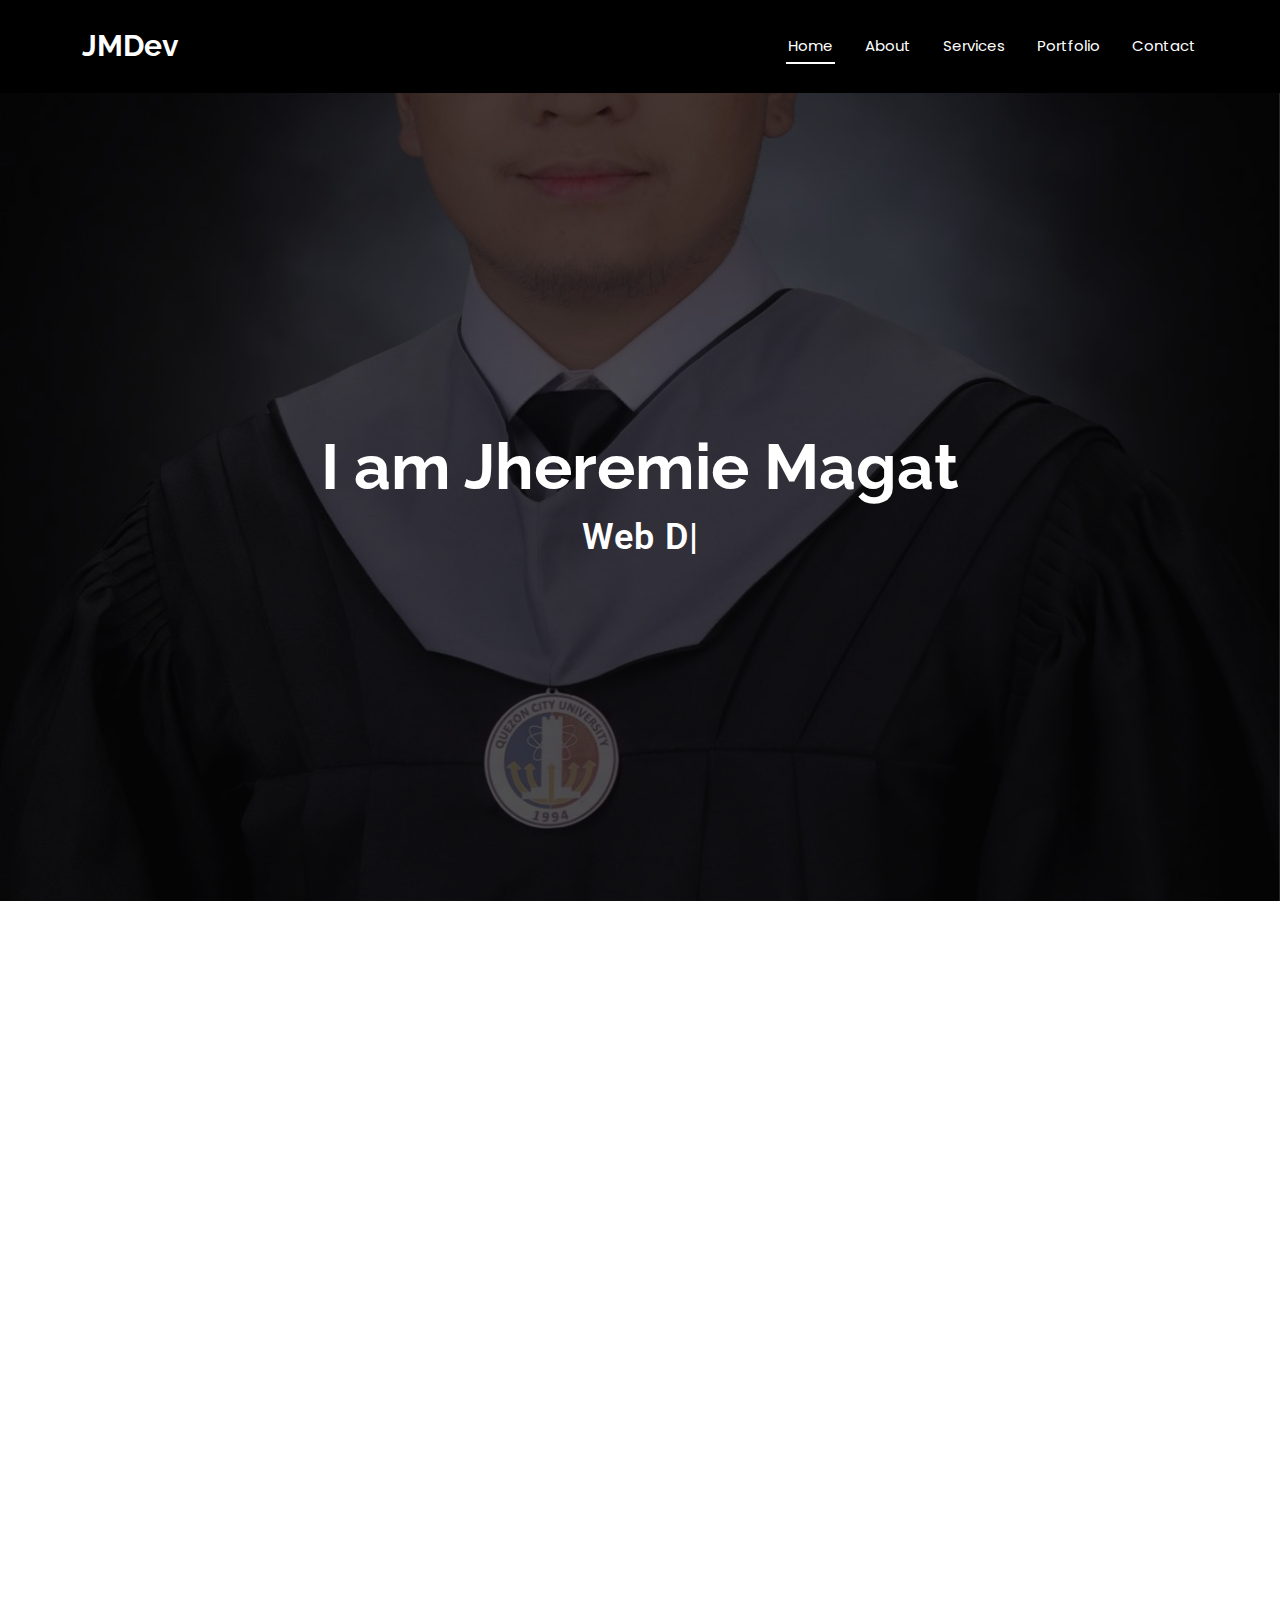
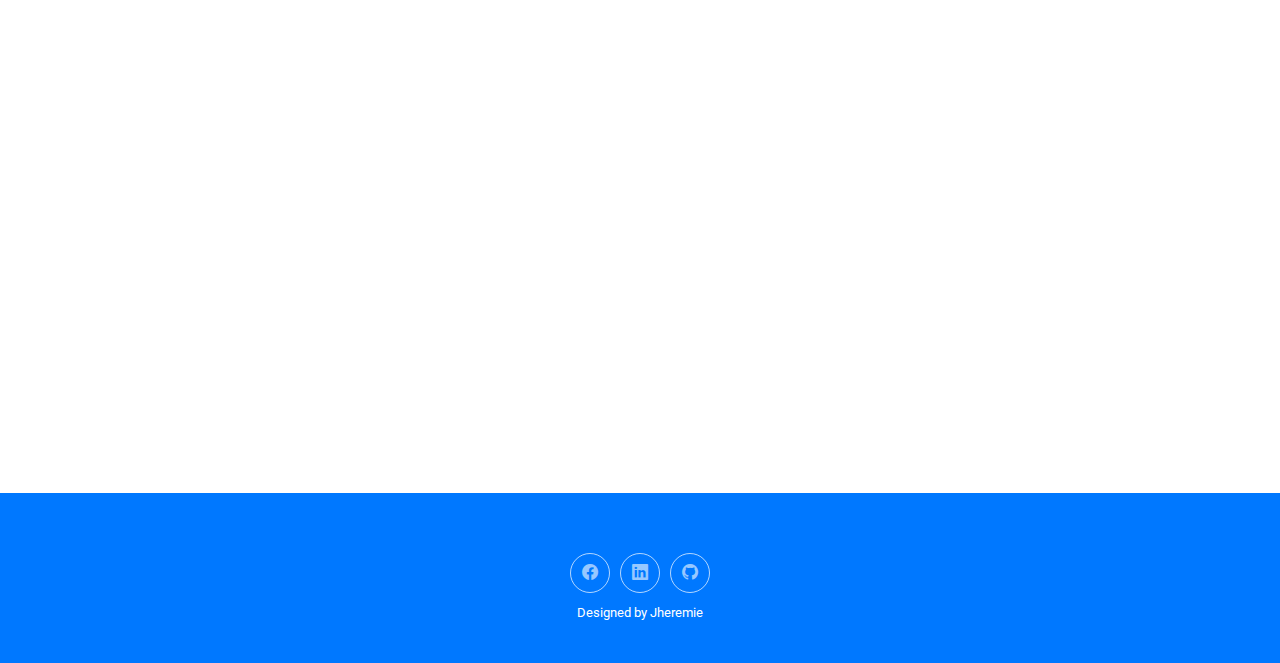
<file: index.html>
<!DOCTYPE html>
<html lang="en">

<head>
  <meta charset="utf-8">
  <meta content="width=device-width, initial-scale=1.0" name="viewport">
  <title>Home - Jheremie Magat</title>
  <meta content="" name="description">
  <meta content="" name="keywords">

  <!-- Favicons -->
  <!-- <link href="assets/img/favicon.png" rel="icon"> -->
  <link href="assets/img/apple-touch-icon.png" rel="apple-touch-icon">

  <!-- Fonts -->
  <link href="https://fonts.googleapis.com" rel="preconnect">
  <link href="https://fonts.gstatic.com" rel="preconnect" crossorigin>
  <link href="https://fonts.googleapis.com/css2?family=Roboto:ital,wght@0,100;0,300;0,400;0,500;0,700;0,900;1,100;1,300;1,400;1,500;1,700;1,900&family=Poppins:ital,wght@0,100;0,200;0,300;0,400;0,500;0,600;0,700;0,800;0,900;1,100;1,200;1,300;1,400;1,500;1,600;1,700;1,800;1,900&family=Raleway:ital,wght@0,100;0,200;0,300;0,400;0,500;0,600;0,700;0,800;0,900;1,100;1,200;1,300;1,400;1,500;1,600;1,700;1,800;1,900&display=swap" rel="stylesheet">

  <!-- Vendor CSS Files -->
  <link href="assets/vendor/bootstrap/css/bootstrap.min.css" rel="stylesheet">
  <link href="assets/vendor/bootstrap-icons/bootstrap-icons.css" rel="stylesheet">
  <link href="assets/vendor/aos/aos.css" rel="stylesheet">
  <link href="assets/vendor/glightbox/css/glightbox.min.css" rel="stylesheet">
  <link href="assets/vendor/swiper/swiper-bundle.min.css" rel="stylesheet">

  <!-- Main CSS File -->
  <link href="assets/css/main.css" rel="stylesheet">

</head>

<body class="index-page">

  <header id="header" class="header d-flex align-items-center sticky-top">
    <div class="container-fluid container-xl position-relative d-flex align-items-center justify-content-between">

      <a href="index.html" class="logo d-flex align-items-center">
        <!-- Uncomment the line below if you also wish to use an image logo -->
        <!-- <img src="assets/img/logo.png" alt=""> -->
        <h1 class="sitename">JMDev</h1>
      </a>

      <nav id="navmenu" class="navmenu">
        <ul>
          <li><a href="#hero" class="active">Home<br></a></li>
          <li><a href="#about">About</a></li>
          <li><a href="#services">Services</a></li>
          <li><a href="#portfolio">Portfolio</a></li>
          <!-- <li class="dropdown"><a href="#"><span>Dropdown</span> <i class="bi bi-chevron-down toggle-dropdown"></i></a>
            <ul>
              <li><a href="#">Dropdown 1</a></li>
              <li class="dropdown"><a href="#"><span>Deep Dropdown</span> <i class="bi bi-chevron-down toggle-dropdown"></i></a>
                <ul>
                  <li><a href="#">Deep Dropdown 1</a></li>
                  <li><a href="#">Deep Dropdown 2</a></li>
                  <li><a href="#">Deep Dropdown 3</a></li>
                  <li><a href="#">Deep Dropdown 4</a></li>
                  <li><a href="#">Deep Dropdown 5</a></li>
                </ul>
              </li>
              <li><a href="#">Dropdown 2</a></li>
              <li><a href="#">Dropdown 3</a></li>
              <li><a href="#">Dropdown 4</a></li>
            </ul>
          </li> -->
          <li><a href="#contact">Contact</a></li>
        </ul>
        <i class="mobile-nav-toggle d-xl-none bi bi-list"></i>
      </nav>

    </div>
  </header>

  <main class="main">

    <!-- Hero Section -->
    <section id="hero" class="hero section dark-background">

      <img src="assets/img/me-img.jfif" alt="" data-aos="fade-in">

      <div class="container d-flex flex-column align-items-center justify-content-center text-center" data-aos="fade-up" data-aos-delay="100">
        <h2>I am Jheremie Magat</h2>
        <p><span class="typed" data-typed-items="Web Designer, Web Developer, Web Manager, SEO Content Writer"></span></p>
      </div>

    </section><!-- /Hero Section -->

    <!-- About Section -->
    <section id="about" class="about section">

      <div class="container" data-aos="fade-up" data-aos-delay="100">

        <div class="row gy-4">
          <div class="col-md-6">

            <div class="row justify-content-between gy-4">
              <div class="col-lg-12">
                <img src="assets/img/ako.png" class="img-fluid" alt="">
              </div>
              <div class="col-lg-7 about-info">
                <!-- <p><strong>Name: </strong> <span>Jheremie Magat</span></p> -->
                <!-- <p><strong>Profile: </strong> <span>Back-end Developer</span></p> -->
                <!-- <p><strong>Phone: </strong> <span>(+63)9051261206</span></p> -->
                <style>
                  .icon-envelope{
                    font-size: 20px;
                  }
                </style>
                <!-- <p><a href="mailto:jheremiemagat@gmail.com"><i class="bi bi-envelope icon-envelope"></i>
                   </a>
                   <a href="https://github.com/jemoares"><img src="assets/img/portfolio/github.png" style="width: 20px; height: auto; margin: 5px; margin-top: 2px;"></a>
                   <a href="https://www.linkedin.com/in/magat-jheremie-o-1aa118303/"><img src="assets/img/portfolio/linkedin.png" style="width: 20px; height: auto; margin: 3px; margin-top: 2px;"></a> -->
              </div>
            </div>

            <!-- <div class="skills-content skills-animation">

              <h5>Skills</h5>

              <div class="progress">
                <span class="skill"><span>Web Development</span> <i class="val">80%</i></span>
                <div class="progress-bar-wrap">
                  <div class="progress-bar" role="progressbar" aria-valuenow="80" aria-valuemin="0" aria-valuemax="100"></div>
                </div>
              </div>

              <div class="progress">
                <span class="skill"><span>Web Designing</span> <i class="val">85%</i></span>
                <div class="progress-bar-wrap">
                  <div class="progress-bar" role="progressbar" aria-valuenow="85" aria-valuemin="0" aria-valuemax="100"></div>
                </div>
              </div>

              <div class="progress">
                <span class="skill"><span>Database Designing</span> <i class="val">90%</i></span>
                <div class="progress-bar-wrap">
                  <div class="progress-bar" role="progressbar" aria-valuenow="90" aria-valuemin="0" aria-valuemax="100"></div>
                </div>
              </div>

              <div class="progress">
                <span class="skill"><span>Admin Assistant</span> <i class="val">80%</i></span>
                <div class="progress-bar-wrap">
                  <div class="progress-bar" role="progressbar" aria-valuenow="80" aria-valuemin="0" aria-valuemax="100"></div>
                </div>
              </div>

              <div class="progress">
                <span class="skill"><span>SEO Content Writing</span> <i class="val">85%</i></span>
                <div class="progress-bar-wrap">
                  <div class="progress-bar" role="progressbar" aria-valuenow="85" aria-valuemin="0" aria-valuemax="100"></div>
                </div>
              </div>

              <div class="progress">
                <span class="skill"><span>Web Management</span> <i class="val">90%</i></span>
                <div class="progress-bar-wrap">
                  <div class="progress-bar" role="progressbar" aria-valuenow="90" aria-valuemin="0" aria-valuemax="100"></div>
                </div>
              </div>

            </div> -->
          </div>

          <div class="col-md-6">
            <div class="about-me">
              <h4>Who's Jheremie?</h4>
              <p>
                Hi, I am Jheremie Magat, and I'm a fresh graduate student who wants to excel and land a job that suits his skill and of course a well paying job. Why should you hire me? 
                The answer is simple, During my time when I was still studying I have been involved in Web Development, I find myself getting happy everytime I create a solution, 
                and that continue until my last year. I've been a Head Programmer on our Thesis/Capstone Project and gladly We Passed. So moving forward, I graduated in BSIT Major in Web Programming/
                Development and now looking for a job.
              </p>
            </div>
            <div class="about-me">
              <h4>Why hire me?</h4>
              <p>
                <b>Why hire me?</b> It is simple, first I am confident and young who's willing to learn the tasks or job that you want me to do, 
                I got fresh mind and uptrend. <b>Web Development?</b> I got you, I know the fundamentals. <b>WordPress(Elementor), HTML, CSS, JS, PHP, Laravel, MySQL.</b> and I'm confident that I'd perform
                well to satisfy the needs of the client and will surely excel overtime. <b>Web Design?</b> say no more, I am capable of using <b>Canva, Figma</b>
                to Create the Design of the Website that you want. <b>Database Designing?</b> That's one of my favorite, I can do the structure 
                of your database using VSCode, LucidChart, I got your back. That's only a few of what I can offer, there's so much more, and I hope
                I land in one of your jobs and I can guarantee you that I will do my best to contribute to your company.
              </p>
            </div>
          </div>
        </div>

      </div>

    </section><!-- /About Section -->

    <!-- Resume Section -->
    <section id="resume" class="resume section">

      <!-- Section Title -->
      <div class="container section-title" data-aos="fade-up">
        <h2>Resume</h2>
        <!-- <p>Necessitatibus eius consequatur ex aliquid fuga eum quidem sint consectetur velit</p> -->
      </div><!-- End Section Title -->

      <div class="container">

        <div class="row">

          <div class="col-lg-6" data-aos="fade-up" data-aos-delay="100">
            <!-- <h3 class="resume-title">Summary</h3>

            <div class="resume-item pb-0">
              <h4>Brandon Johnson</h4>
              <p><em>Innovative and deadline-driven Graphic Designer with 3+ years of experience designing and developing user-centered digital/print marketing material from initial concept to final, polished deliverable.</em></p>
              <ul>
                <li>Portland par 127,Orlando, FL</li>
                <li>(123) 456-7891</li>
                <li>alice.barkley@example.com</li>
              </ul>
            </div>Edn Resume Item -->

            <h3 class="resume-title">Education</h3>
            <div class="resume-item">
              <h4>Information & Communication Technology</h4>
              <h5>2014 - 2018</h5>
              <p><em>Batasan Hills National High School</em></p>
              <p>"Believe in yourself and all that you are. Know that there is something inside you that is greater than any obstacle."</p>
            </div><!-- Edn Resume Item -->

            <div class="resume-item">
              <h4>Bachelor of Science in Information Technology</h4>
              <h5>2020 - 2024</h5>
              <p><em>Quezon City University</em></p>
              <p>
                "Your graduation is not the end, but the beginning of your journey. Embrace the challenges ahead with confidence and curiosity, for the world of technology is waiting for your innovation and brilliance."</p>
            </div><!-- Edn Resume Item -->

          </div>

          
           
            <div class="col-lg-6" data-aos="fade-up" data-aos-delay="200">
              <h3 class="resume-title">Professional Experience</h3>
            <div class="resume-item">
              <h4>Graphic design specialist</h4>
              <h5>2019 (Work Immersion)</h5>
              <p><em>Land Transportation Office Main</em></p>
              <ul>
                <li>Running errands with different offices inside the area</li>
                <li>Passing and signing different documents</li>
                <li>Printing digital documents for different offices</li>
              </ul>
            </div><!-- Edn Resume Item -->

            <div class="resume-item">
              <h4>Online Marketing/Social Media Manager/Website Programmer</h4>
              <h5>2023 - 2024 (On-the-Job Training)</h5>
              <p><em>ZLIN Equipment Philippines Inc. </em></p>
              <ul>
                <li>Incharge of contacting clients of different companies all throughout Philippines</li>
                <li>Daily posting of Contents to make sure the Activeness of Social Media Accounts</li>
                <li>Involving with different Groups to expand the Audience and Customers as well</li>
                <li>Managed to maintain the Website of Company Websites</li>
                <li>Calling different clients to make sure that they are assured with the product we sell</li>
              </ul>
            </div><!-- Edn Resume Item -->
            <div class="resume-item">
              <h4>Part time SEO Content Writer / Website Manager using WordPress</h4>
              <h5>2024</h5>
              <p><em>Outsourced</em></p>
              <ul>
                <li>I generate contents that needs for the website, content creation of what to put inside the website</li>
                <li>Gathering Images, Resources to be used in the Website</li>
                <li>Updating, Installing Plugins needed like Elementor, Rank Math SEO</li>
                <li>Optimize the website and fixed it thoroughly including the responsiveness of the website</li>
                <li>Making sure that the website is smooth, all the buttons are working, all the objects are in the right place both web and mobile</li>
              </ul>
            </div><!-- Edn Resume Item -->

          </div>

        </div>

      </div>

    </section><!-- /Resume Section -->

    <!-- Services Section -->
    <section id="services" class="services section">

      <!-- Section Title -->
      <div class="container section-title" data-aos="fade-up">
        <h2>May I help you with...</h2>
        <!-- <p>Necessitatibus eius consequatur ex aliquid fuga eum quidem sint consectetur velit</p> -->
      </div><!-- End Section Title -->

      <div class="container">

        <div class="row gy-4">

          <div class="col-lg-4 col-md-6" data-aos="fade-up" data-aos-delay="100">
            <div class="service-item  position-relative">
              <div class="icon">
                <i class="bi bi-globe"></i>
              </div>
              <a href="#" class="stretched-link">
                <h3>Website Development</h3>
              </a>
              <p><h6>Making website that is user-friendly, easy navigation.</h6></p>
            </div>
          </div><!-- End Service Item -->

          <div class="col-lg-4 col-md-6" data-aos="fade-up" data-aos-delay="200">
            <div class="service-item position-relative">
              <div class="icon">
                <i class="bi bi-brush"></i>
              </div>
              <a href="#" class="stretched-link">
                <h3>Website Designing</h3>
              </a>
              <p><h6>Does your website is looking too dull, doesn't attract clients?</p></h6>
            </div>
          </div><!-- End Service Item -->

          <div class="col-lg-4 col-md-6" data-aos="fade-up" data-aos-delay="300">
            <div class="service-item position-relative">
              <div class="icon">
                <i class="bi bi-easel"></i>
              </div>
              <a href="#" class="stretched-link">
                <h3>Web Management</h3>
              </a>
              <p><h6>Having a problem with updating or modifying contents on your Website?, Worry no more.</p></h6> 
            </div>
          </div><!-- End Service Item -->


          <div class="col-lg-4 col-md-6" data-aos="fade-up" data-aos-delay="300">
            <div class="service-item position-relative">
              <div class="icon">
                <i class="bi bi-database-up"></i>
              </div>
              <a href="#" class="stretched-link">
                <h3>Database Designing</h3>
              </a>
              <p><h6>Having a problem with your database, entity relationships? I can help you with that.</p></h6> 
            </div>
          </div><!-- End Service Item -->

          <div class="col-lg-4 col-md-6" data-aos="fade-up" data-aos-delay="300">
            <div class="service-item position-relative">
              <div class="icon">
                <i class="bi bi-pen"></i>
              </div>
              <a href="#" class="stretched-link">
                <h3>SEO Content Writing</h3>
              </a>
              <p><h6>Having a problem with your Website Ranking?, let us optimize that, making sure that your website rank on top.</p></h6> 
            </div>
          </div><!-- End Service Item -->

          <div class="col-lg-4 col-md-6" data-aos="fade-up" data-aos-delay="300">
            <div class="service-item position-relative">
              <div class="icon">
                <i class="bi bi-pen"></i>
              </div>
              <a href="#" class="stretched-link">
                <h3>WordPress Developer / Manager</h3>
              </a>
              <p><h6>Looking for someone who's knowledgeable on WordPress? let my help you to that and I will promise to do my best.</p></h6> 
            </div>
          </div><!-- End Service Item -->


          <!-- <div class="col-lg-4 col-md-6" data-aos="fade-up" data-aos-delay="400">
            <div class="service-item position-relative">
              <div class="icon">
                <i class="bi bi-bounding-box-circles"></i>
              </div>
              <a href="#" class="stretched-link">
                <h3>Asperiores Commodit</h3>
              </a>
              <p>Non et temporibus minus omnis sed dolor esse consequatur. Cupiditate sed error ea fuga sit provident adipisci neque.</p>
              <a href="#" class="stretched-link"></a>
            </div>
          </div>

          <div class="col-lg-4 col-md-6" data-aos="fade-up" data-aos-delay="500">
            <div class="service-item position-relative">
              <div class="icon">
                <i class="bi bi-calendar4-week"></i>
              </div>
              <a href="#" class="stretched-link">
                <h3>Velit Doloremque</h3>
              </a>
              <p>Cumque et suscipit saepe. Est maiores autem enim facilis ut aut ipsam corporis aut. Sed animi at autem alias eius labore.</p>
              <a href="#" class="stretched-link"></a>
            </div>
          </div>

          <div class="col-lg-4 col-md-6" data-aos="fade-up" data-aos-delay="600">
            <div class="service-item position-relative">
              <div class="icon">
                <i class="bi bi-chat-square-text"></i>
              </div>
              <a href="#" class="stretched-link">
                <h3>Dolori Architecto</h3>
              </a>
              <p>Hic molestias ea quibusdam eos. Fugiat enim doloremque aut neque non et debitis iure. Corrupti recusandae ducimus enim.</p>
              <a href="#" class="stretched-link"></a>
            </div>
          </div> -->

        </div>

      </div>

    </section>

    <!-- Stats Section
    <section id="stats" class="stats section accent-background">
      <img src="assets/img/stats-bg.jpg" alt="" data-aos="fade-in">
      <div class="container position-relative" data-aos="fade-up" data-aos-delay="100">
        <div class="row gy-4 justify-content-center">
          <div class="col-lg-6 col-md-6">
            <div class="stats-item text-center w-100 h-100 d-flex align-items-center justify-content-center">
              <h1>Sorry, this part is under construction</h1>
            </div>
          </div>
        </div>
      </div>
    </section> -->
    

    <!-- Portfolio Section -->
    <section id="portfolio" class="portfolio section">

      <!-- Section Title -->
      <div class="container section-title" data-aos="fade-up">
        <h2>Portfolio</h2>
      </div><!-- End Section Title -->

      <div class="container">

        <div class="isotope-layout" data-default-filter="*" data-layout="masonry" data-sort="original-order">

          <!-- <ul class="portfolio-filters isotope-filters" data-aos="fade-up" data-aos-delay="100">
            <li data-filter="*" class="filter-active">All</li>
            <li data-filter=".filter-app">App</li>
            <li data-filter=".filter-product">Product</li>
            <li data-filter=".filter-branding">Branding</li>
            <li data-filter=".filter-books">Books</li>
          </ul>End Portfolio Filters -->

          <div class="row gy-4 isotope-container" data-aos="fade-up" data-aos-delay="200">

            <div class="col-lg-4 col-md-6 portfolio-item isotope-item filter-app">
              <img src="assets/img/portfolio/qcmds.jpg" class="img-fluid" alt="">
              <div class="portfolio-info">
                <h4>Quezon City Medicine Distribution System</h4>
                <p>Made a distribution system that aims to evenly distribute the medicine all throughout Quezon City.</p>
                <a href="assets/img/portfolio/qcmds.jpg"  data-gallery="portfolio-gallery-app" class="glightbox preview-link"><i class="bi bi-zoom-in"></i></a>
                <a href="portfolio-details-qcmds.html" title="More Details" class="details-link"><i class="bi bi-link-45deg"></i></a>
              </div>
            </div><!-- End Portfolio Item -->

            <div class="col-lg-4 col-md-6 portfolio-item isotope-item filter-product">
              <img src="assets/img/portfolio/hbms.jpg" class="img-fluid" alt="">
              <div class="portfolio-info">
                <h4>Hotel Booking Management System</h4>
                <p>Made a Booking Management System for Axiaa Hotel.</p>
                <a href="assets/img/portfolio/hbms.jpg"  data-gallery="portfolio-gallery-product" class="glightbox preview-link"><i class="bi bi-zoom-in"></i></a>
                <a href="portfolio-details-hbms.html" title="More Details" class="details-link"><i class="bi bi-link-45deg"></i></a>
              </div>
            </div><!-- End Portfolio Item -->

            <div class="col-lg-4 col-md-6 portfolio-item isotope-item filter-branding">
              <img src="assets/img/portfolio/ims.jpg" class="img-fluid" alt="">
              <div class="portfolio-info">
                <h4>Internship Management System</h4>
                <p>Made an Internship Management System for School for their OJT students. </p>
                <a href="assets/img/portfolio/ims.jpg"  data-gallery="portfolio-gallery-branding" class="glightbox preview-link"><i class="bi bi-zoom-in"></i></a>
                <a href="portfolio-details-ims.html" title="More Details" class="details-link"><i class="bi bi-link-45deg"></i></a>
              </div>
            </div><!-- End Portfolio Item -->

            <div class="col-lg-4 col-md-6 portfolio-item isotope-item filter-books">
              <img src="assets/img/portfolio/ems.jpg" class="img-fluid" alt="">
              <div class="portfolio-info">
                <h4>Employee Attendance Monitoring System via QR Code</h4>
                <p>Made an Employee Attendance Monitoring System via QR code for easy time in and out based on their shifts/schedules.</p>
                <a href="assets/img/portfolio/ems.jpg" data-gallery="portfolio-gallery-book" class="glightbox preview-link"><i class="bi bi-zoom-in"></i></a>
                <a href="portfolio-details-ems.html" title="More Details" class="details-link"><i class="bi bi-link-45deg"></i></a>
              </div>
            </div><!-- End Portfolio Item -->

            <div class="col-lg-4 col-md-6 portfolio-item isotope-item filter-app">
              <img src="assets/img/portfolio/lms.jpg" class="img-fluid" alt="">
              <div class="portfolio-info">
                <h4>Learning Management System</h4>
                <p>Made a generic Learning Management System using VB.net (unfinished)</p>
                <a href="assets/img/portfolio/lms.jpg" data-gallery="portfolio-gallery-app" class="glightbox preview-link"><i class="bi bi-zoom-in"></i></a>
                <a href="portfolio-details-lms.html" title="More Details" class="details-link"><i class="bi bi-link-45deg"></i></a>
              </div>
            </div><!-- End Portfolio Item -->

<!--             <div class="col-lg-4 col-md-6 portfolio-item isotope-item filter-app">
              <img src="assets/img/portfolio/foundation.jpg" class="img-fluid" alt="">
              <div class="portfolio-info">
                <h4>Foundation Repair</h4>
                <p>Made a Foundation Repair using WordPress Elementor</p>
                <a href="assets/img/portfolio/foundation.jpg" data-gallery="portfolio-gallery-app" class="glightbox preview-link"><i class="bi bi-zoom-in"></i></a>
                <a href="portfolio-details-foundation.html" title="More Details" class="details-link"><i class="bi bi-link-45deg"></i></a>
              </div>
            </div><!-- End Portfolio Item --> -->

            

          </div><!-- End Portfolio Container -->

        </div>

      </div>

    </section><!-- /Portfolio Section -->


    <!-- Testimonials Section -->
    <!-- <section id="testimonials" class="testimonials section accent-background">

      <img src="assets/img/testimonials-bg.jpg" class="testimonials-bg" alt="">

      <div class="container" data-aos="fade-up" data-aos-delay="100">
        <div class="stats-item text-center w-100 h-100 d-flex align-items-center justify-content-center">
          <h1>Sorry, this part is for the Testimonials and it is under construction</h1>
        </div> -->
        <!-- <div class="swiper init-swiper">
          <script type="application/json" class="swiper-config">
            {
              "loop": true,
              "speed": 600,
              "autoplay": {
                "delay": 5000
              },
              "slidesPerView": "auto",
              "pagination": {
                "el": ".swiper-pagination",
                "type": "bullets",
                "clickable": true
              }
            }
          </script> -->
          <!-- <div class="swiper-wrapper">

            <div class="swiper-slide">
              <div class="testimonial-item">
                <img src="assets/img/testimonials/testimonials-1.jpg" class="testimonial-img" alt="">
                <h3>Saul Goodman</h3>
                <h4>Ceo &amp; Founder</h4>
                <div class="stars">
                  <i class="bi bi-star-fill"></i><i class="bi bi-star-fill"></i><i class="bi bi-star-fill"></i><i class="bi bi-star-fill"></i><i class="bi bi-star-fill"></i>
                </div>
                <p>
                  <i class="bi bi-quote quote-icon-left"></i>
                  <span>Proin iaculis purus consequat sem cure digni ssim donec porttitora entum suscipit rhoncus. Accusantium quam, ultricies eget id, aliquam eget nibh et. Maecen aliquam, risus at semper.</span>
                  <i class="bi bi-quote quote-icon-right"></i>
                </p>
              </div>
            </div>

            <div class="swiper-slide">
              <div class="testimonial-item">
                <img src="assets/img/testimonials/testimonials-2.jpg" class="testimonial-img" alt="">
                <h3>Sara Wilsson</h3>
                <h4>Designer</h4>
                <div class="stars">
                  <i class="bi bi-star-fill"></i><i class="bi bi-star-fill"></i><i class="bi bi-star-fill"></i><i class="bi bi-star-fill"></i><i class="bi bi-star-fill"></i>
                </div>
                <p>
                  <i class="bi bi-quote quote-icon-left"></i>
                  <span>Export tempor illum tamen malis malis eram quae irure esse labore quem cillum quid cillum eram malis quorum velit fore eram velit sunt aliqua noster fugiat irure amet legam anim culpa.</span>
                  <i class="bi bi-quote quote-icon-right"></i>
                </p>
              </div>
            </div>

            <div class="swiper-slide">
              <div class="testimonial-item">
                <img src="assets/img/testimonials/testimonials-3.jpg" class="testimonial-img" alt="">
                <h3>Jena Karlis</h3>
                <h4>Store Owner</h4>
                <div class="stars">
                  <i class="bi bi-star-fill"></i><i class="bi bi-star-fill"></i><i class="bi bi-star-fill"></i><i class="bi bi-star-fill"></i><i class="bi bi-star-fill"></i>
                </div>
                <p>
                  <i class="bi bi-quote quote-icon-left"></i>
                  <span>Enim nisi quem export duis labore cillum quae magna enim sint quorum nulla quem veniam duis minim tempor labore quem eram duis noster aute amet eram fore quis sint minim.</span>
                  <i class="bi bi-quote quote-icon-right"></i>
                </p>
              </div>
            </div>

            <div class="swiper-slide">
              <div class="testimonial-item">
                <img src="assets/img/testimonials/testimonials-4.jpg" class="testimonial-img" alt="">
                <h3>Matt Brandon</h3>
                <h4>Freelancer</h4>
                <div class="stars">
                  <i class="bi bi-star-fill"></i><i class="bi bi-star-fill"></i><i class="bi bi-star-fill"></i><i class="bi bi-star-fill"></i><i class="bi bi-star-fill"></i>
                </div>
                <p>
                  <i class="bi bi-quote quote-icon-left"></i>
                  <span>Fugiat enim eram quae cillum dolore dolor amet nulla culpa multos export minim fugiat minim velit minim dolor enim duis veniam ipsum anim magna sunt elit fore quem dolore labore illum veniam.</span>
                  <i class="bi bi-quote quote-icon-right"></i>
                </p>
              </div>
            </div>

            <div class="swiper-slide">
              <div class="testimonial-item">
                <img src="assets/img/testimonials/testimonials-5.jpg" class="testimonial-img" alt="">
                <h3>John Larson</h3>
                <h4>Entrepreneur</h4>
                <div class="stars">
                  <i class="bi bi-star-fill"></i><i class="bi bi-star-fill"></i><i class="bi bi-star-fill"></i><i class="bi bi-star-fill"></i><i class="bi bi-star-fill"></i>
                </div>
                <p>
                  <i class="bi bi-quote quote-icon-left"></i>
                  <span>Quis quorum aliqua sint quem legam fore sunt eram irure aliqua veniam tempor noster veniam enim culpa labore duis sunt culpa nulla illum cillum fugiat legam esse veniam culpa fore nisi cillum quid.</span>
                  <i class="bi bi-quote quote-icon-right"></i>
                </p>
              </div>
            </div>

          </div> -->
          <!-- <div class="swiper-pagination"></div>
        </div> -->

      </div>

    </section><!-- /Testimonials Section -->

    <!-- Contact Section -->
    <section id="contact" class="contact section">

      <!-- Section Title -->
      <div class="container section-title" data-aos="fade-up">
        <h2>Contact</h2>
        <!-- <p>Necessitatibus eius consequatur ex aliquid fuga eum quidem sint consectetur velit</p> -->
      </div><!-- End Section Title -->

      <div class="container" data-aos="fade-up" data-aos-delay="100">

        <div class="info-wrap" data-aos="fade-up" data-aos-delay="200">
          <div class="row gy-5">

            <div class="col-lg-4">
              <div class="info-item d-flex align-items-center">
                <i class="bi bi-geo-alt flex-shrink-0"></i>
                <div>
                  <h3>Address</h3>
                  <p>Batasan Hills, Quezon City</p>
                </div>
              </div>
            </div><!-- End Info Item -->

            <div class="col-lg-4">
              <div class="info-item d-flex align-items-center">
                <i class="bi bi-telephone flex-shrink-0"></i>
                <div>
                  <h3>Call Me</h3>
                  <p>+63-905-126-1206</p>
                </div>
              </div>
            </div><!-- End Info Item -->

            <div class="col-lg-4">
              <div class="info-item d-flex align-items-center">
                <i class="bi bi-envelope flex-shrink-0"></i>
                <div>
                  <h3><a href="mailto:jheremiemagat@gmail.com" style="color: black;">Email Me</h3></a>
                </div>
              </div>
            </div><!-- End Info Item -->

          </div>
        </div>

        <!-- <form action="forms/contact.php" method="post" class="php-email-form" data-aos="fade-up" data-aos-delay="300">
          <div class="row gy-4">

            <div class="col-md-6">
              <input type="text" name="name" class="form-control" placeholder="Your Name" required="">
            </div>

            <div class="col-md-6 ">
              <input type="email" class="form-control" name="email" placeholder="Your Email" required="">
            </div>

            <div class="col-md-12">
              <input type="text" class="form-control" name="subject" placeholder="Subject" required="">
            </div>

            <div class="col-md-12">
              <textarea class="form-control" name="message" rows="6" placeholder="Message" required=""></textarea>
            </div>

            <div class="col-md-12 text-center">
              <div class="loading">Loading</div>
              <div class="error-message"></div>
              <div class="sent-message">Your message has been sent. Thank you!</div>

              <button type="submit">Send Message</button>
            </div>

          </div>
        </form> -->

      </div>

    </section><!-- /Contact Section -->

  </main>

  <footer id="footer" class="footer accent-background">

    <div class="container">
      <div class="copyright text-center ">
        <!-- <p>© <span>Copyright</span> <strong class="px-1 sitename">Jheremie</strong> <span>All Rights Reserved</span></p> -->
      </div>
      <div class="social-links d-flex justify-content-center">
        <!-- <a href=""><i class="bi bi-twitter-x"></i></a> -->
        <a href="https://www.facebook.com/ZeKeyVayn/"><i class="bi bi-facebook"></i></a>
        <!-- <a href="https://www.instagram.com/oaresj/"><i class="bi bi-instagram"></i></a> -->
        <a href="https://www.linkedin.com/in/magat-jheremie-o-1aa118303/"><i class="bi bi-linkedin"></i></a>
        <a href="https://github.com/jemoares"><i class="bi bi-github"></i></a>
      </div>
      <div class="credits">
        <!-- All the links in the footer should remain intact. -->
        <!-- You can delete the links only if you've purchased the pro version. -->
        <!-- Licensing information: https://bootstrapmade.com/license/ -->
        <!-- Purchase the pro version with working PHP/AJAX contact form: [buy-url] -->
        Designed by Jheremie</a>
      </div>
    </div>

  </footer>

  <!-- Scroll Top -->
  <a href="#" id="scroll-top" class="scroll-top d-flex align-items-center justify-content-center"><i class="bi bi-arrow-up-short"></i></a>

  <!-- Preloader -->
  <div id="preloader"></div>

  <!-- Vendor JS Files -->
  <script src="assets/vendor/bootstrap/js/bootstrap.bundle.min.js"></script>
  <script src="assets/vendor/php-email-form/validate.js"></script>
  <script src="assets/vendor/aos/aos.js"></script>
  <script src="assets/vendor/typed.js/typed.umd.js"></script>
  <script src="assets/vendor/waypoints/noframework.waypoints.js"></script>
  <script src="assets/vendor/purecounter/purecounter_vanilla.js"></script>
  <script src="assets/vendor/glightbox/js/glightbox.min.js"></script>
  <script src="assets/vendor/imagesloaded/imagesloaded.pkgd.min.js"></script>
  <script src="assets/vendor/isotope-layout/isotope.pkgd.min.js"></script>
  <script src="assets/vendor/swiper/swiper-bundle.min.js"></script>

  <!-- Main JS File -->
  <script src="assets/js/main.js"></script>

</body>

</html>
</file>
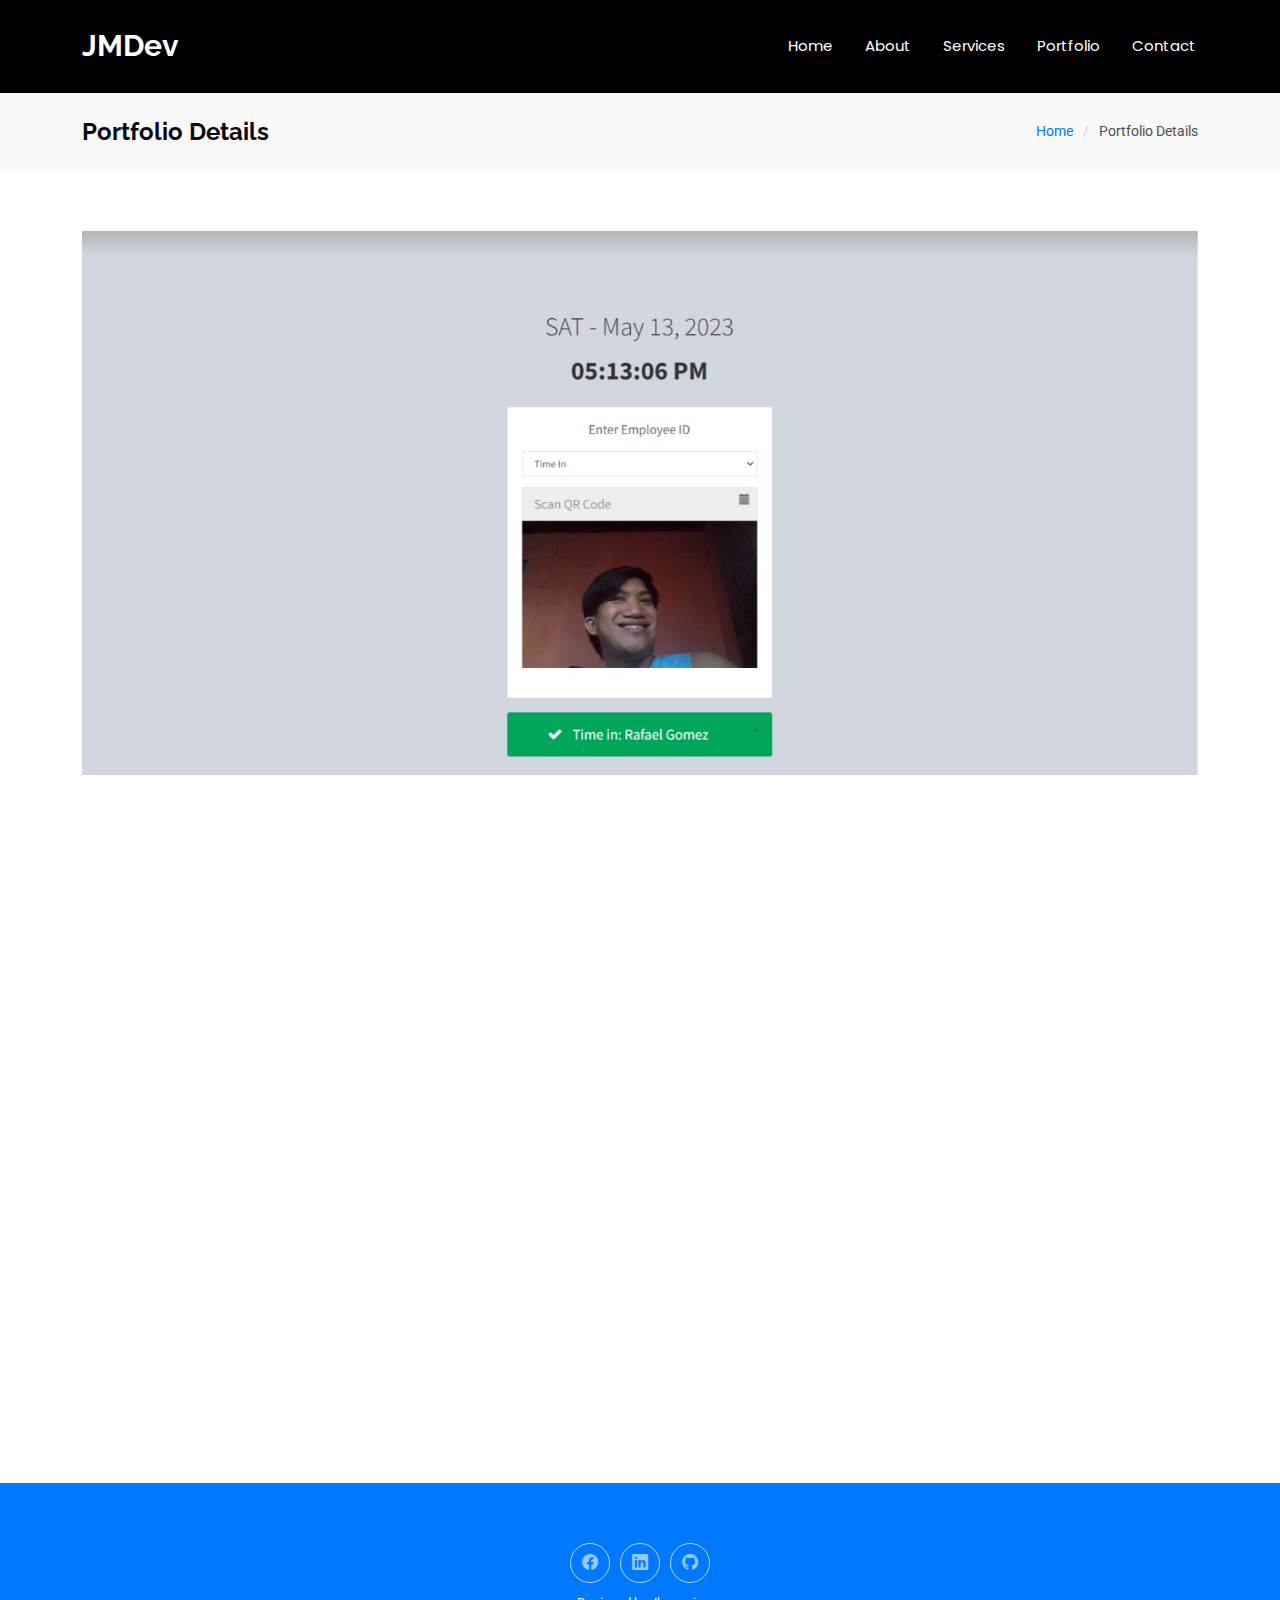
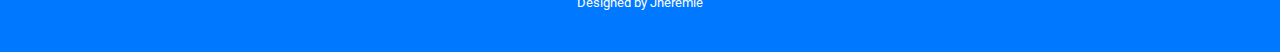
<file: portfolio-details-ems.html>
<!DOCTYPE html>
<html lang="en">

<head>
  <meta charset="utf-8">
  <meta content="width=device-width, initial-scale=1.0" name="viewport">
  <title>Portfolio Details</title>
  <meta content="" name="description">
  <meta content="" name="keywords">

  <!-- Favicons -->
  <!-- <link href="assets/img/favicon.png" rel="icon"> -->
  <link href="assets/img/apple-touch-icon.png" rel="apple-touch-icon">

  <!-- Fonts -->
  <link href="https://fonts.googleapis.com" rel="preconnect">
  <link href="https://fonts.gstatic.com" rel="preconnect" crossorigin>
  <link href="https://fonts.googleapis.com/css2?family=Roboto:ital,wght@0,100;0,300;0,400;0,500;0,700;0,900;1,100;1,300;1,400;1,500;1,700;1,900&family=Poppins:ital,wght@0,100;0,200;0,300;0,400;0,500;0,600;0,700;0,800;0,900;1,100;1,200;1,300;1,400;1,500;1,600;1,700;1,800;1,900&family=Raleway:ital,wght@0,100;0,200;0,300;0,400;0,500;0,600;0,700;0,800;0,900;1,100;1,200;1,300;1,400;1,500;1,600;1,700;1,800;1,900&display=swap" rel="stylesheet">

  <!-- Vendor CSS Files -->
  <link href="assets/vendor/bootstrap/css/bootstrap.min.css" rel="stylesheet">
  <link href="assets/vendor/bootstrap-icons/bootstrap-icons.css" rel="stylesheet">
  <link href="assets/vendor/aos/aos.css" rel="stylesheet">
  <link href="assets/vendor/glightbox/css/glightbox.min.css" rel="stylesheet">
  <link href="assets/vendor/swiper/swiper-bundle.min.css" rel="stylesheet">

  <!-- Main CSS File -->
  <link href="assets/css/main.css" rel="stylesheet">

  <!-- =======================================================
  * Template Name: DevFolio
  * Template URL: https://bootstrapmade.com/devfolio-bootstrap-portfolio-html-template/
  * Updated: Jun 29 2024 with Bootstrap v5.3.3
  * Author: BootstrapMade.com
  * License: https://bootstrapmade.com/license/
  ======================================================== -->
</head>

<body class="portfolio-details-page">

  <header id="header" class="header d-flex align-items-center sticky-top">
    <div class="container-fluid container-xl position-relative d-flex align-items-center justify-content-between">

      <a href="index.html" class="logo d-flex align-items-center">
        <!-- Uncomment the line below if you also wish to use an image logo -->
        <!-- <img src="assets/img/logo.png" alt=""> -->
        <h1 class="sitename">JMDev</h1>
      </a>

      <nav id="navmenu" class="navmenu">
        <ul>
          <li><a href="#hero">Home<br></a></li>
          <li><a href="#about">About</a></li>
          <li><a href="#services">Services</a></li>
          <li><a href="#portfolio">Portfolio</a></li>
          <li><a href="#contact">Contact</a></li>
        </ul>
        <i class="mobile-nav-toggle d-xl-none bi bi-list"></i>
      </nav>

    </div>
  </header>

  <main class="main">

    <!-- Page Title -->
    <div class="page-title" data-aos="fade">
      <div class="container d-lg-flex justify-content-between align-items-center">
        <h1 class="mb-2 mb-lg-0">Portfolio Details</h1>
        <nav class="breadcrumbs">
          <ol>
            <li><a href="index.html">Home</a></li>
            <li class="current">Portfolio Details</li>
          </ol>
        </nav>
      </div>
    </div><!-- End Page Title -->

    <!-- Portfolio Details Section -->
    <section id="portfolio-details" class="portfolio-details section">

      <div class="container" data-aos="fade-up">

        <div class="portfolio-details-slider swiper init-swiper">
          <script type="application/json" class="swiper-config">
            {
              "loop": true,
              "speed": 600,
              "autoplay": {
                "delay": 5000
              },
              "slidesPerView": "auto",
              "navigation": {
                "nextEl": ".swiper-button-next",
                "prevEl": ".swiper-button-prev"
              },
              "pagination": {
                "el": ".swiper-pagination",
                "type": "bullets",
                "clickable": true
              }
            }
          </script>
          <div class="swiper-wrapper align-items-center">

            <div class="swiper-slide">
              <img src="assets/img/portfolio/ems.jpg" alt="">
            </div>

          </div>
          <div class="swiper-button-prev"></div>
          <div class="swiper-button-next"></div>
          <div class="swiper-pagination"></div>
        </div>

        <div class="row justify-content-between gy-4 mt-4">

          <div class="col-lg-8" data-aos="fade-up">
            <div class="portfolio-description">
              <h2>Employee Attendance Monitoring System via QR Code</h2>
              <p>
                This is the system that we made for our SAD when I was on 4th Year College
              <p>
                So basically, this system was made like generic, it is for the use of everyone. So this idea came from 
                how do you apply innovation in old systems, so we came up with the idea of using QR Code in Monitoring the 
                attendance of each employee, they will just tap their Code to the scanner then done. The system will read 
                according to the schedule that the employee is in.
              </p>

              <!-- <div class="testimonial-item">
                <p>
                  <i class="bi bi-quote quote-icon-left"></i>
                  <span>Export tempor illum tamen malis malis eram quae irure esse labore quem cillum quid cillum eram malis quorum velit fore eram velit sunt aliqua noster fugiat irure amet legam anim culpa.</span>
                  <i class="bi bi-quote quote-icon-right"></i>
                </p>
                <div>
                  <img src="assets/img/testimonials/testimonials-2.jpg" class="testimonial-img" alt="">
                  <h3>Sara Wilsson</h3>
                  <h4>Designer</h4>
                </div>
              </div> -->

              <!-- <p>
                Impedit ipsum quae et aliquid doloribus et voluptatem quasi. Perspiciatis occaecati earum et magnam animi. Quibusdam non qui ea vitae suscipit vitae sunt. Repudiandae incidunt cumque minus deserunt assumenda tempore. Delectus voluptas necessitatibus est.
              </p>

              <p>
                Sunt voluptatum sapiente facilis quo odio aut ipsum repellat debitis. Molestiae et autem libero. Explicabo et quod necessitatibus similique quis dolor eum. Numquam eaque praesentium rem et qui nesciunt.
              </p>

            </div> -->
          </div>

          <div class="col-lg-3" data-aos="fade-up" data-aos-delay="100">
            <div class="portfolio-info">
              <h3>Project information</h3>
              <ul>
                <li><strong>Category</strong> Web System</li>
                <li><strong>Client</strong> Generic </li>
                <li><strong>Project date</strong> 23 October, 2024</li>
                <li><strong>Project URL</strong> <a href="#">Local Host</a></li>
                <li><a href="#" class="btn-visit align-self-start">Visit Website</a></li>
              </ul>
            </div>
          </div>

        </div>

      </div>

    </section><!-- /Portfolio Details Section -->

  </main>

  <footer id="footer" class="footer accent-background">

    <div class="container">
      <!-- <div class="copyright text-center ">
        <p>© <span>Copyright</span> <strong class="px-1 sitename">DevFolio</strong> <span>All Rights Reserved</span></p>
      </div> -->
      <div class="social-links d-flex justify-content-center">
        <a href="https://www.facebook.com/ZeKeyVayn/"><i class="bi bi-facebook"></i></a>
        <!-- <a href="https://www.instagram.com/oaresj/"><i class="bi bi-instagram"></i></a> -->
        <a href="https://www.linkedin.com/in/magat-jheremie-o-1aa118303/"><i class="bi bi-linkedin"></i></a>
        <a href="https://github.com/jemoares"><i class="bi bi-github"></i></a>
      </div>
      <div class="credits">
        <!-- All the links in the footer should remain intact. -->
        <!-- You can delete the links only if you've purchased the pro version. -->
        <!-- Licensing information: https://bootstrapmade.com/license/ -->
        <!-- Purchase the pro version with working PHP/AJAX contact form: [buy-url] -->
        Designed by Jheremie</a>
      </div>
    </div>

  </footer>

  <!-- Scroll Top -->
  <a href="#" id="scroll-top" class="scroll-top d-flex align-items-center justify-content-center"><i class="bi bi-arrow-up-short"></i></a>

  <!-- Preloader -->
  <div id="preloader"></div>

  <!-- Vendor JS Files -->
  <script src="assets/vendor/bootstrap/js/bootstrap.bundle.min.js"></script>
  <script src="assets/vendor/php-email-form/validate.js"></script>
  <script src="assets/vendor/aos/aos.js"></script>
  <script src="assets/vendor/typed.js/typed.umd.js"></script>
  <script src="assets/vendor/waypoints/noframework.waypoints.js"></script>
  <script src="assets/vendor/purecounter/purecounter_vanilla.js"></script>
  <script src="assets/vendor/glightbox/js/glightbox.min.js"></script>
  <script src="assets/vendor/imagesloaded/imagesloaded.pkgd.min.js"></script>
  <script src="assets/vendor/isotope-layout/isotope.pkgd.min.js"></script>
  <script src="assets/vendor/swiper/swiper-bundle.min.js"></script>

  <!-- Main JS File -->
  <script src="assets/js/main.js"></script>

</body>

</html>
</file>
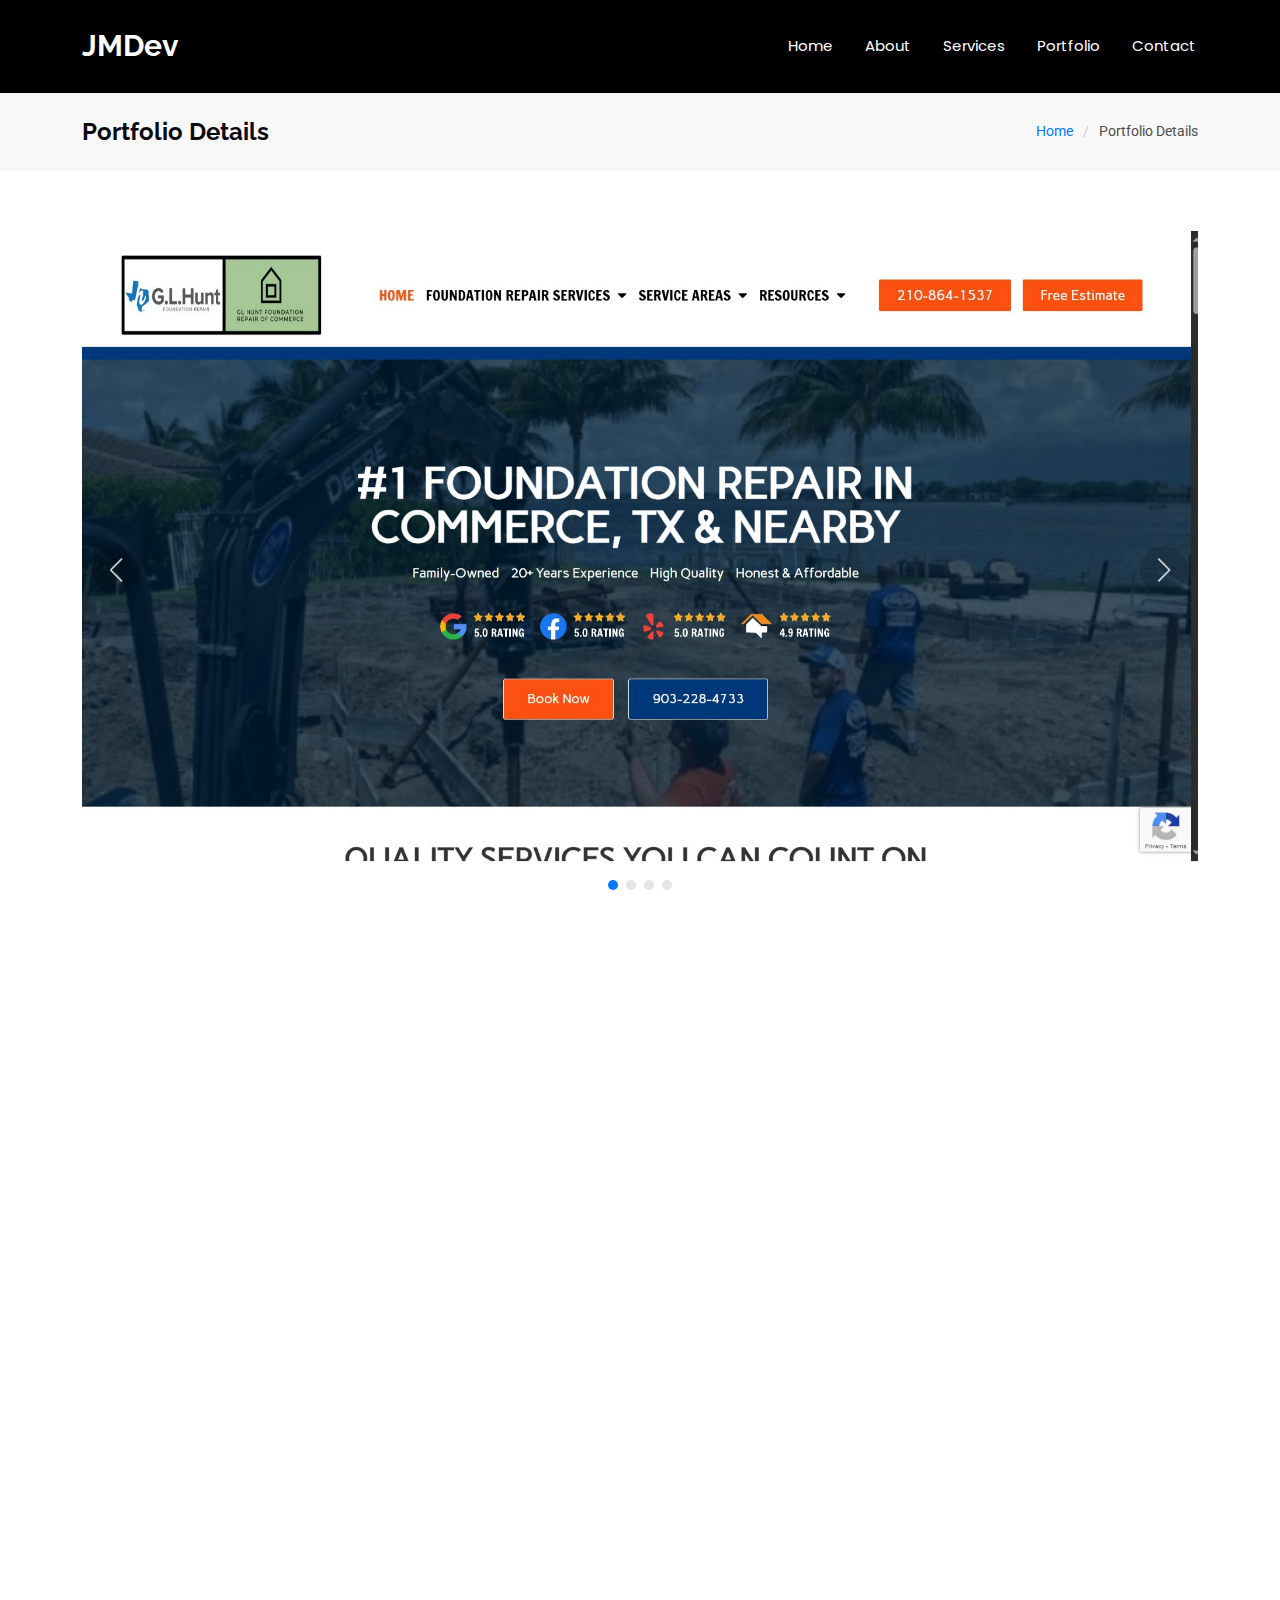
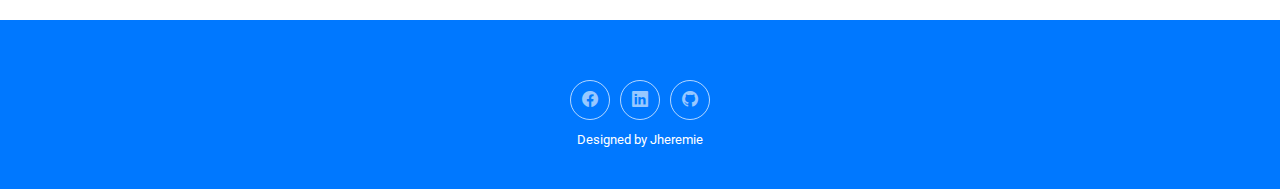
<file: portfolio-details-foundation.html>
<!DOCTYPE html>
<html lang="en">

<head>
  <meta charset="utf-8">
  <meta content="width=device-width, initial-scale=1.0" name="viewport">
  <title>Portfolio Details</title>
  <meta content="" name="description">
  <meta content="" name="keywords">

  <!-- Favicons -->
  <!-- <link href="assets/img/favicon.png" rel="icon"> -->
  <link href="assets/img/apple-touch-icon.png" rel="apple-touch-icon">

  <!-- Fonts -->
  <link href="https://fonts.googleapis.com" rel="preconnect">
  <link href="https://fonts.gstatic.com" rel="preconnect" crossorigin>
  <link href="https://fonts.googleapis.com/css2?family=Roboto:ital,wght@0,100;0,300;0,400;0,500;0,700;0,900;1,100;1,300;1,400;1,500;1,700;1,900&family=Poppins:ital,wght@0,100;0,200;0,300;0,400;0,500;0,600;0,700;0,800;0,900;1,100;1,200;1,300;1,400;1,500;1,600;1,700;1,800;1,900&family=Raleway:ital,wght@0,100;0,200;0,300;0,400;0,500;0,600;0,700;0,800;0,900;1,100;1,200;1,300;1,400;1,500;1,600;1,700;1,800;1,900&display=swap" rel="stylesheet">

  <!-- Vendor CSS Files -->
  <link href="assets/vendor/bootstrap/css/bootstrap.min.css" rel="stylesheet">
  <link href="assets/vendor/bootstrap-icons/bootstrap-icons.css" rel="stylesheet">
  <link href="assets/vendor/aos/aos.css" rel="stylesheet">
  <link href="assets/vendor/glightbox/css/glightbox.min.css" rel="stylesheet">
  <link href="assets/vendor/swiper/swiper-bundle.min.css" rel="stylesheet">

  <!-- Main CSS File -->
  <link href="assets/css/main.css" rel="stylesheet">

  <!-- =======================================================
  * Template Name: DevFolio
  * Template URL: https://bootstrapmade.com/devfolio-bootstrap-portfolio-html-template/
  * Updated: Jun 29 2024 with Bootstrap v5.3.3
  * Author: BootstrapMade.com
  * License: https://bootstrapmade.com/license/
  ======================================================== -->
</head>

<body class="portfolio-details-page">

  <header id="header" class="header d-flex align-items-center sticky-top">
    <div class="container-fluid container-xl position-relative d-flex align-items-center justify-content-between">

      <a href="index.html" class="logo d-flex align-items-center">
        <!-- Uncomment the line below if you also wish to use an image logo -->
        <!-- <img src="assets/img/logo.png" alt=""> -->
        <h1 class="sitename">JMDev</h1>
      </a>

      <nav id="navmenu" class="navmenu">
        <ul>
          <li><a href="#hero">Home<br></a></li>
          <li><a href="#about">About</a></li>
          <li><a href="#services">Services</a></li>
          <li><a href="#portfolio">Portfolio</a></li>
          <li><a href="#contact">Contact</a></li>
        </ul>
        <i class="mobile-nav-toggle d-xl-none bi bi-list"></i>
      </nav>

    </div>
  </header>

  <main class="main">

    <!-- Page Title -->
    <div class="page-title" data-aos="fade">
      <div class="container d-lg-flex justify-content-between align-items-center">
        <h1 class="mb-2 mb-lg-0">Portfolio Details</h1>
        <nav class="breadcrumbs">
          <ol>
            <li><a href="index.html">Home</a></li>
            <li class="current">Portfolio Details</li>
          </ol>
        </nav>
      </div>
    </div><!-- End Page Title -->

    <!-- Portfolio Details Section -->
    <section id="portfolio-details" class="portfolio-details section">

      <div class="container" data-aos="fade-up">

        <div class="portfolio-details-slider swiper init-swiper">
          <script type="application/json" class="swiper-config">
            {
              "loop": true,
              "speed": 600,
              "autoplay": {
                "delay": 5000
              },
              "slidesPerView": "auto",
              "navigation": {
                "nextEl": ".swiper-button-next",
                "prevEl": ".swiper-button-prev"
              },
              "pagination": {
                "el": ".swiper-pagination",
                "type": "bullets",
                "clickable": true
              }
            }
          </script>
          <div class="swiper-wrapper align-items-center">

            <div class="swiper-slide">
              <img src="assets/img/portfolio/foundation.jpg" alt="">
            </div>

            <div class="swiper-slide">
              <img src="assets/img/portfolio/foundation2.jpg" alt="">
            </div>

            <div class="swiper-slide">
              <img src="assets/img/portfolio/foundation3.jpg" alt="">
            </div>

            <div class="swiper-slide">
              <img src="assets/img/portfolio/foundation4.jpg" alt="">
            </div>

          </div>
          <div class="swiper-button-prev"></div>
          <div class="swiper-button-next"></div>
          <div class="swiper-pagination"></div>
        </div>

        <div class="row justify-content-between gy-4 mt-4">

          <div class="col-lg-8" data-aos="fade-up">
            <div class="portfolio-description">
              <h2>Foundation Repair using WordPress Elementor and Rank Math SEO</h2>
              <p>
                Website I did using Elementor and Elementor Pro Plugins and Rank Math SEO and Rank Math SEO Pro
              <p>
                So I got a side hustle after I graduated where in I generate contents using AI, update and install plugins, optimize pages, fixed responsiveness with Web and Mobile. I basically do Content Writing, 
                Website Managing on this part time job and I learned so much about WordPress Developing. 
              </p>

              <!-- <div class="testimonial-item">
                <p>
                  <i class="bi bi-quote quote-icon-left"></i>
                  <span>Export tempor illum tamen malis malis eram quae irure esse labore quem cillum quid cillum eram malis quorum velit fore eram velit sunt aliqua noster fugiat irure amet legam anim culpa.</span>
                  <i class="bi bi-quote quote-icon-right"></i>
                </p>
                <div>
                  <img src="assets/img/testimonials/testimonials-2.jpg" class="testimonial-img" alt="">
                  <h3>Sara Wilsson</h3>
                  <h4>Designer</h4>
                </div>
              </div> -->

              <!-- <p>
                Impedit ipsum quae et aliquid doloribus et voluptatem quasi. Perspiciatis occaecati earum et magnam animi. Quibusdam non qui ea vitae suscipit vitae sunt. Repudiandae incidunt cumque minus deserunt assumenda tempore. Delectus voluptas necessitatibus est.
              </p>

              <p>
                Sunt voluptatum sapiente facilis quo odio aut ipsum repellat debitis. Molestiae et autem libero. Explicabo et quod necessitatibus similique quis dolor eum. Numquam eaque praesentium rem et qui nesciunt.
              </p>

            </div> -->
          </div>

          <div class="col-lg-3" data-aos="fade-up" data-aos-delay="100">
            <div class="portfolio-info">
              <h3>Project information</h3>
              <ul>
                <li><strong>Category</strong> Web Development</li>
                <li><strong>Client</strong> Outsourced</li>
                <li><strong>Project date</strong> 16 August, 2024</li>
                <li><strong>Project URL</strong> <a href="https://glhuntfoundationrepairofcommerce.com/">https://glhuntfoundationrepairofcommerce.com/</a></li>
                <li><a href="https://glhuntfoundationrepairofcommerce.com/" class="btn-visit align-self-start">Visit Website</a></li>
              </ul>
            </div>
          </div>

        </div>

      </div>

    </section><!-- /Portfolio Details Section -->

  </main>

  <footer id="footer" class="footer accent-background">

    <div class="container">
      <!-- <div class="copyright text-center ">
        <p>© <span>Copyright</span> <strong class="px-1 sitename">DevFolio</strong> <span>All Rights Reserved</span></p>
      </div> -->
      <div class="social-links d-flex justify-content-center">
        <a href="https://www.facebook.com/ZeKeyVayn/"><i class="bi bi-facebook"></i></a>
        <!-- <a href="https://www.instagram.com/oaresj/"><i class="bi bi-instagram"></i></a> -->
        <a href="https://www.linkedin.com/in/magat-jheremie-o-1aa118303/"><i class="bi bi-linkedin"></i></a>
        <a href="https://github.com/jemoares"><i class="bi bi-github"></i></a>
      </div>
      <div class="credits">
        <!-- All the links in the footer should remain intact. -->
        <!-- You can delete the links only if you've purchased the pro version. -->
        <!-- Licensing information: https://bootstrapmade.com/license/ -->
        <!-- Purchase the pro version with working PHP/AJAX contact form: [buy-url] -->
        Designed by Jheremie</a>
      </div>
    </div>

  </footer>

  <!-- Scroll Top -->
  <a href="#" id="scroll-top" class="scroll-top d-flex align-items-center justify-content-center"><i class="bi bi-arrow-up-short"></i></a>

  <!-- Preloader -->
  <div id="preloader"></div>

  <!-- Vendor JS Files -->
  <script src="assets/vendor/bootstrap/js/bootstrap.bundle.min.js"></script>
  <script src="assets/vendor/php-email-form/validate.js"></script>
  <script src="assets/vendor/aos/aos.js"></script>
  <script src="assets/vendor/typed.js/typed.umd.js"></script>
  <script src="assets/vendor/waypoints/noframework.waypoints.js"></script>
  <script src="assets/vendor/purecounter/purecounter_vanilla.js"></script>
  <script src="assets/vendor/glightbox/js/glightbox.min.js"></script>
  <script src="assets/vendor/imagesloaded/imagesloaded.pkgd.min.js"></script>
  <script src="assets/vendor/isotope-layout/isotope.pkgd.min.js"></script>
  <script src="assets/vendor/swiper/swiper-bundle.min.js"></script>

  <!-- Main JS File -->
  <script src="assets/js/main.js"></script>

</body>

</html>
</file>
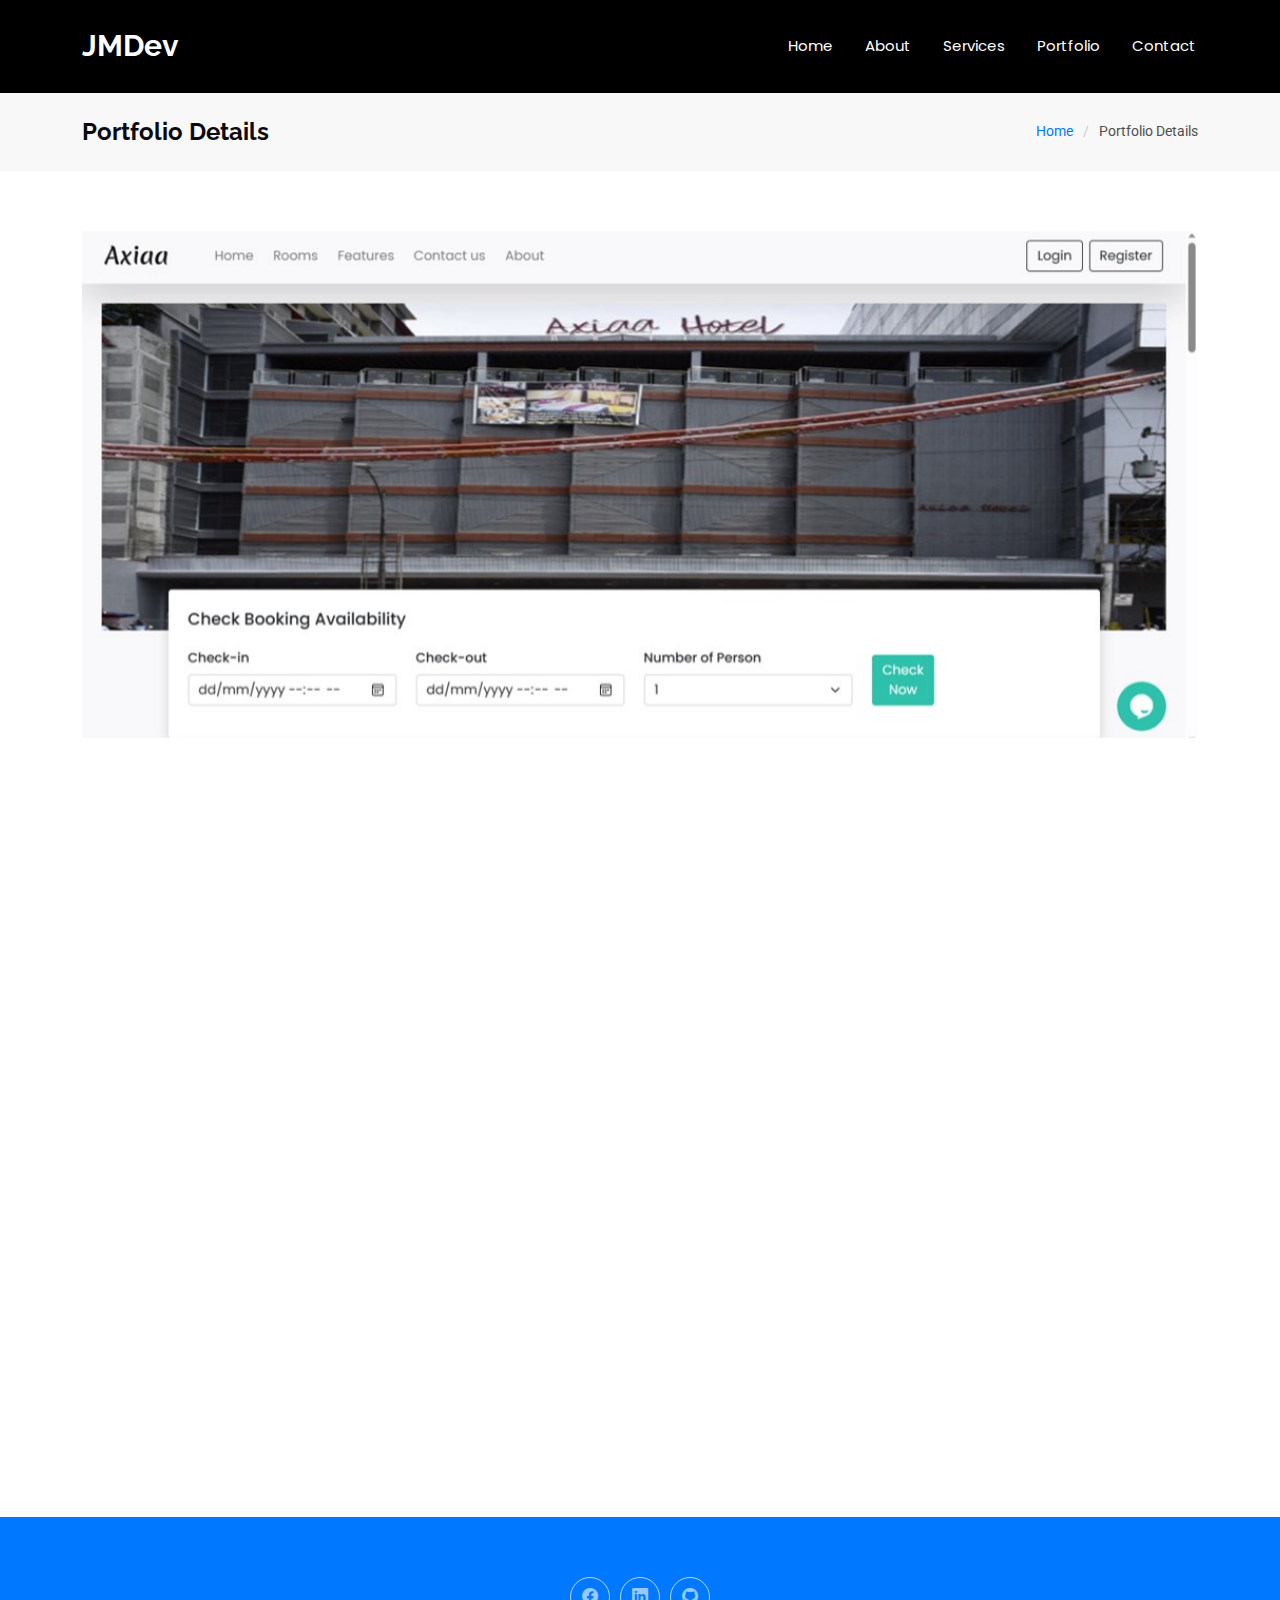
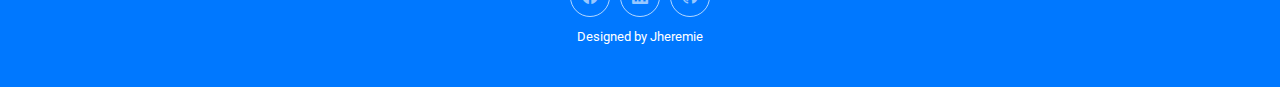
<file: portfolio-details-hbms.html>
<!DOCTYPE html>
<html lang="en">

<head>
  <meta charset="utf-8">
  <meta content="width=device-width, initial-scale=1.0" name="viewport">
  <title>Portfolio Details</title>
  <meta content="" name="description">
  <meta content="" name="keywords">

  <!-- Favicons -->
  <!-- <link href="assets/img/favicon.png" rel="icon"> -->
  <link href="assets/img/apple-touch-icon.png" rel="apple-touch-icon">

  <!-- Fonts -->
  <link href="https://fonts.googleapis.com" rel="preconnect">
  <link href="https://fonts.gstatic.com" rel="preconnect" crossorigin>
  <link href="https://fonts.googleapis.com/css2?family=Roboto:ital,wght@0,100;0,300;0,400;0,500;0,700;0,900;1,100;1,300;1,400;1,500;1,700;1,900&family=Poppins:ital,wght@0,100;0,200;0,300;0,400;0,500;0,600;0,700;0,800;0,900;1,100;1,200;1,300;1,400;1,500;1,600;1,700;1,800;1,900&family=Raleway:ital,wght@0,100;0,200;0,300;0,400;0,500;0,600;0,700;0,800;0,900;1,100;1,200;1,300;1,400;1,500;1,600;1,700;1,800;1,900&display=swap" rel="stylesheet">

  <!-- Vendor CSS Files -->
  <link href="assets/vendor/bootstrap/css/bootstrap.min.css" rel="stylesheet">
  <link href="assets/vendor/bootstrap-icons/bootstrap-icons.css" rel="stylesheet">
  <link href="assets/vendor/aos/aos.css" rel="stylesheet">
  <link href="assets/vendor/glightbox/css/glightbox.min.css" rel="stylesheet">
  <link href="assets/vendor/swiper/swiper-bundle.min.css" rel="stylesheet">

  <!-- Main CSS File -->
  <link href="assets/css/main.css" rel="stylesheet">

  <!-- =======================================================
  * Template Name: DevFolio
  * Template URL: https://bootstrapmade.com/devfolio-bootstrap-portfolio-html-template/
  * Updated: Jun 29 2024 with Bootstrap v5.3.3
  * Author: BootstrapMade.com
  * License: https://bootstrapmade.com/license/
  ======================================================== -->
</head>

<body class="portfolio-details-page">

  <header id="header" class="header d-flex align-items-center sticky-top">
    <div class="container-fluid container-xl position-relative d-flex align-items-center justify-content-between">

      <a href="index.html" class="logo d-flex align-items-center">
        <!-- Uncomment the line below if you also wish to use an image logo -->
        <!-- <img src="assets/img/logo.png" alt=""> -->
        <h1 class="sitename">JMDev</h1>
      </a>

      <nav id="navmenu" class="navmenu">
        <ul>
          <li><a href="#hero">Home<br></a></li>
          <li><a href="#about">About</a></li>
          <li><a href="#services">Services</a></li>
          <li><a href="#portfolio">Portfolio</a></li>
          <li><a href="#contact">Contact</a></li>
        </ul>
        <i class="mobile-nav-toggle d-xl-none bi bi-list"></i>
      </nav>

    </div>
  </header>

  <main class="main">

    <!-- Page Title -->
    <div class="page-title" data-aos="fade">
      <div class="container d-lg-flex justify-content-between align-items-center">
        <h1 class="mb-2 mb-lg-0">Portfolio Details</h1>
        <nav class="breadcrumbs">
          <ol>
            <li><a href="index.html">Home</a></li>
            <li class="current">Portfolio Details</li>
          </ol>
        </nav>
      </div>
    </div><!-- End Page Title -->

    <!-- Portfolio Details Section -->
    <section id="portfolio-details" class="portfolio-details section">

      <div class="container" data-aos="fade-up">

        <div class="portfolio-details-slider swiper init-swiper">
          <script type="application/json" class="swiper-config">
            {
              "loop": true,
              "speed": 600,
              "autoplay": {
                "delay": 5000
              },
              "slidesPerView": "auto",
              "navigation": {
                "nextEl": ".swiper-button-next",
                "prevEl": ".swiper-button-prev"
              },
              "pagination": {
                "el": ".swiper-pagination",
                "type": "bullets",
                "clickable": true
              }
            }
          </script>
          <div class="swiper-wrapper align-items-center">

            <div class="swiper-slide">
              <img src="assets/img/portfolio/hbms.jpg" alt="">
            </div>

          </div>
          <div class="swiper-button-prev"></div>
          <div class="swiper-button-next"></div>
          <div class="swiper-pagination"></div>
        </div>

        <div class="row justify-content-between gy-4 mt-4">

          <div class="col-lg-8" data-aos="fade-up">
            <div class="portfolio-description">
              <h2>Hotel Booking Management System</h2>
              <p>
                This is the system that we made for our SIA when I was 3rd Year College
              <p>
                So basically, the idea of this system is to find a beneficiary that needs help even if it's related to computer or if they do not have website yet,
                then we will be the one and that will be our target or beneficiary. So Axiaa Hotel was our beneficiary since they agreed to have us make their website
                we quickly coordinate with them, capturing pictures of the rooms, their accomodations, etc. So this SIA Project was really meant for a whole System. Like 
                we will be needing to integrate this system to our co-subsystem and when we successfully do that then our system 
                is now called Supersystem. That's all the SIA Subject was for.
              </p>

              <!-- <div class="testimonial-item">
                <p>
                  <i class="bi bi-quote quote-icon-left"></i>
                  <span>Export tempor illum tamen malis malis eram quae irure esse labore quem cillum quid cillum eram malis quorum velit fore eram velit sunt aliqua noster fugiat irure amet legam anim culpa.</span>
                  <i class="bi bi-quote quote-icon-right"></i>
                </p>
                <div>
                  <img src="assets/img/testimonials/testimonials-2.jpg" class="testimonial-img" alt="">
                  <h3>Sara Wilsson</h3>
                  <h4>Designer</h4>
                </div>
              </div> -->

              <!-- <p>
                Impedit ipsum quae et aliquid doloribus et voluptatem quasi. Perspiciatis occaecati earum et magnam animi. Quibusdam non qui ea vitae suscipit vitae sunt. Repudiandae incidunt cumque minus deserunt assumenda tempore. Delectus voluptas necessitatibus est.
              </p>

              <p>
                Sunt voluptatum sapiente facilis quo odio aut ipsum repellat debitis. Molestiae et autem libero. Explicabo et quod necessitatibus similique quis dolor eum. Numquam eaque praesentium rem et qui nesciunt.
              </p>

            </div> -->
          </div>

          <div class="col-lg-3" data-aos="fade-up" data-aos-delay="100">
            <div class="portfolio-info">
              <h3>Project information</h3>
              <ul>
                <li><strong>Category</strong> Web System</li>
                <li><strong>Client</strong> Quezon City University</li>
                <li><strong>Project date</strong> 7 June, 2022</li>
                <li><strong>Project URL</strong> <a href="#">Not Available/Local Host</a></li>
                <li><a href="" class="btn-visit align-self-start">Visit Website</a></li>
              </ul>
            </div>
          </div>

        </div>

      </div>

    </section><!-- /Portfolio Details Section -->

  </main>

  <footer id="footer" class="footer accent-background">

    <div class="container">
      <!-- <div class="copyright text-center ">
        <p>© <span>Copyright</span> <strong class="px-1 sitename">DevFolio</strong> <span>All Rights Reserved</span></p>
      </div> -->
      <div class="social-links d-flex justify-content-center">
        <a href="https://www.facebook.com/ZeKeyVayn/"><i class="bi bi-facebook"></i></a>
        <!-- <a href="https://www.instagram.com/oaresj/"><i class="bi bi-instagram"></i></a> -->
        <a href="https://www.linkedin.com/in/magat-jheremie-o-1aa118303/"><i class="bi bi-linkedin"></i></a>
        <a href="https://github.com/jemoares"><i class="bi bi-github"></i></a>
      </div>
      <div class="credits">
        <!-- All the links in the footer should remain intact. -->
        <!-- You can delete the links only if you've purchased the pro version. -->
        <!-- Licensing information: https://bootstrapmade.com/license/ -->
        <!-- Purchase the pro version with working PHP/AJAX contact form: [buy-url] -->
        Designed by Jheremie</a>
      </div>
    </div>

  </footer>

  <!-- Scroll Top -->
  <a href="#" id="scroll-top" class="scroll-top d-flex align-items-center justify-content-center"><i class="bi bi-arrow-up-short"></i></a>

  <!-- Preloader -->
  <div id="preloader"></div>

  <!-- Vendor JS Files -->
  <script src="assets/vendor/bootstrap/js/bootstrap.bundle.min.js"></script>
  <script src="assets/vendor/php-email-form/validate.js"></script>
  <script src="assets/vendor/aos/aos.js"></script>
  <script src="assets/vendor/typed.js/typed.umd.js"></script>
  <script src="assets/vendor/waypoints/noframework.waypoints.js"></script>
  <script src="assets/vendor/purecounter/purecounter_vanilla.js"></script>
  <script src="assets/vendor/glightbox/js/glightbox.min.js"></script>
  <script src="assets/vendor/imagesloaded/imagesloaded.pkgd.min.js"></script>
  <script src="assets/vendor/isotope-layout/isotope.pkgd.min.js"></script>
  <script src="assets/vendor/swiper/swiper-bundle.min.js"></script>

  <!-- Main JS File -->
  <script src="assets/js/main.js"></script>

</body>

</html>
</file>
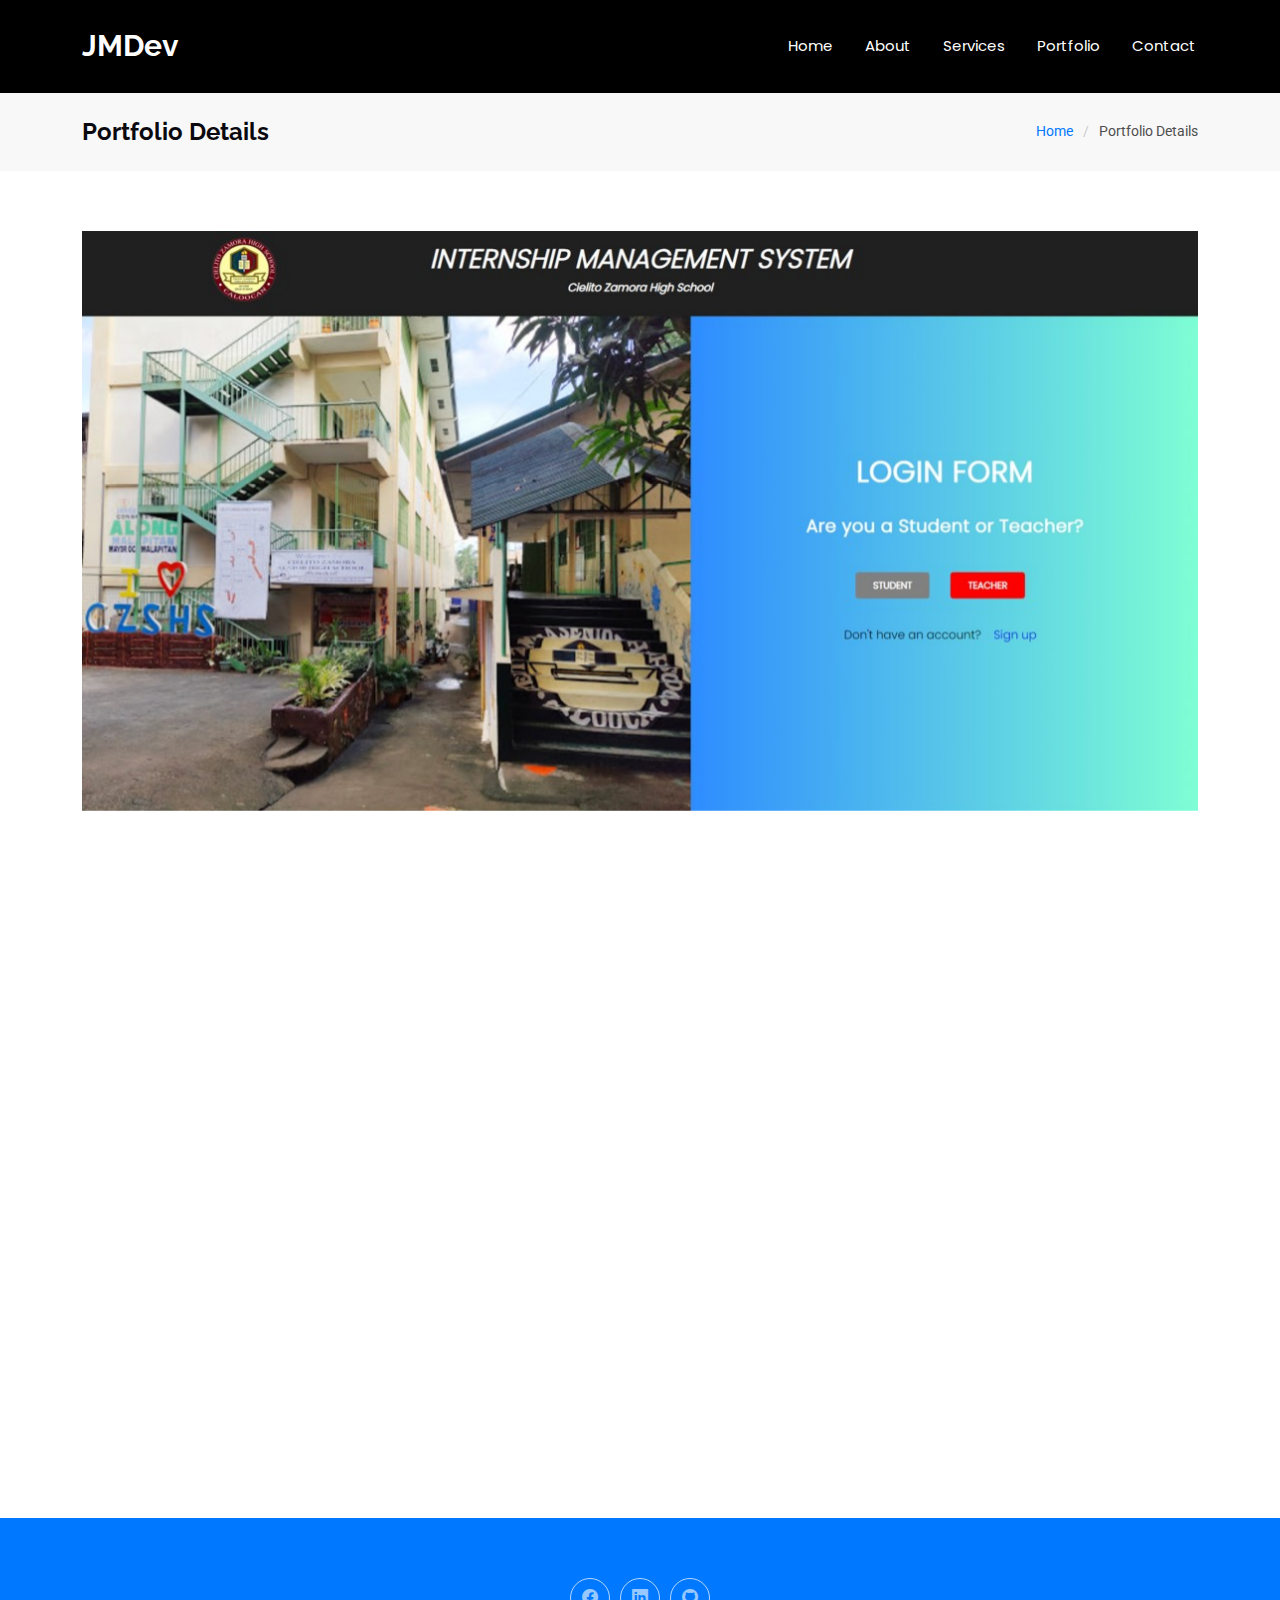
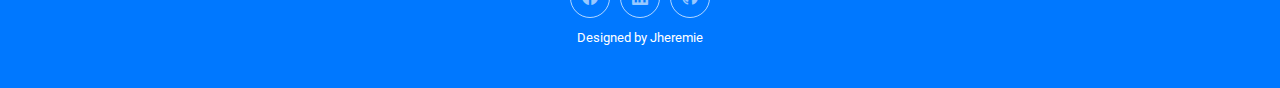
<file: portfolio-details-ims.html>
<!DOCTYPE html>
<html lang="en">

<head>
  <meta charset="utf-8">
  <meta content="width=device-width, initial-scale=1.0" name="viewport">
  <title>Portfolio Details</title>
  <meta content="" name="description">
  <meta content="" name="keywords">

  <!-- Favicons -->
  <!-- <link href="assets/img/favicon.png" rel="icon"> -->
  <link href="assets/img/apple-touch-icon.png" rel="apple-touch-icon">

  <!-- Fonts -->
  <link href="https://fonts.googleapis.com" rel="preconnect">
  <link href="https://fonts.gstatic.com" rel="preconnect" crossorigin>
  <link href="https://fonts.googleapis.com/css2?family=Roboto:ital,wght@0,100;0,300;0,400;0,500;0,700;0,900;1,100;1,300;1,400;1,500;1,700;1,900&family=Poppins:ital,wght@0,100;0,200;0,300;0,400;0,500;0,600;0,700;0,800;0,900;1,100;1,200;1,300;1,400;1,500;1,600;1,700;1,800;1,900&family=Raleway:ital,wght@0,100;0,200;0,300;0,400;0,500;0,600;0,700;0,800;0,900;1,100;1,200;1,300;1,400;1,500;1,600;1,700;1,800;1,900&display=swap" rel="stylesheet">

  <!-- Vendor CSS Files -->
  <link href="assets/vendor/bootstrap/css/bootstrap.min.css" rel="stylesheet">
  <link href="assets/vendor/bootstrap-icons/bootstrap-icons.css" rel="stylesheet">
  <link href="assets/vendor/aos/aos.css" rel="stylesheet">
  <link href="assets/vendor/glightbox/css/glightbox.min.css" rel="stylesheet">
  <link href="assets/vendor/swiper/swiper-bundle.min.css" rel="stylesheet">

  <!-- Main CSS File -->
  <link href="assets/css/main.css" rel="stylesheet">

  <!-- =======================================================
  * Template Name: DevFolio
  * Template URL: https://bootstrapmade.com/devfolio-bootstrap-portfolio-html-template/
  * Updated: Jun 29 2024 with Bootstrap v5.3.3
  * Author: BootstrapMade.com
  * License: https://bootstrapmade.com/license/
  ======================================================== -->
</head>

<body class="portfolio-details-page">

  <header id="header" class="header d-flex align-items-center sticky-top">
    <div class="container-fluid container-xl position-relative d-flex align-items-center justify-content-between">

      <a href="index.html" class="logo d-flex align-items-center">
        <!-- Uncomment the line below if you also wish to use an image logo -->
        <!-- <img src="assets/img/logo.png" alt=""> -->
        <h1 class="sitename">JMDev</h1>
      </a>

      <nav id="navmenu" class="navmenu">
        <ul>
          <li><a href="#hero">Home<br></a></li>
          <li><a href="#about">About</a></li>
          <li><a href="#services">Services</a></li>
          <li><a href="#portfolio">Portfolio</a></li>
          <li><a href="#contact">Contact</a></li>
        </ul>
        <i class="mobile-nav-toggle d-xl-none bi bi-list"></i>
      </nav>

    </div>
  </header>

  <main class="main">

    <!-- Page Title -->
    <div class="page-title" data-aos="fade">
      <div class="container d-lg-flex justify-content-between align-items-center">
        <h1 class="mb-2 mb-lg-0">Portfolio Details</h1>
        <nav class="breadcrumbs">
          <ol>
            <li><a href="index.html">Home</a></li>
            <li class="current">Portfolio Details</li>
          </ol>
        </nav>
      </div>
    </div><!-- End Page Title -->

    <!-- Portfolio Details Section -->
    <section id="portfolio-details" class="portfolio-details section">

      <div class="container" data-aos="fade-up">

        <div class="portfolio-details-slider swiper init-swiper">
          <script type="application/json" class="swiper-config">
            {
              "loop": true,
              "speed": 600,
              "autoplay": {
                "delay": 5000
              },
              "slidesPerView": "auto",
              "navigation": {
                "nextEl": ".swiper-button-next",
                "prevEl": ".swiper-button-prev"
              },
              "pagination": {
                "el": ".swiper-pagination",
                "type": "bullets",
                "clickable": true
              }
            }
          </script>
          <div class="swiper-wrapper align-items-center">

            <div class="swiper-slide">
              <img src="assets/img/portfolio/ims.jpg" alt="">
            </div>

          </div>
          <div class="swiper-button-prev"></div>
          <div class="swiper-button-next"></div>
          <div class="swiper-pagination"></div>
        </div>

        <div class="row justify-content-between gy-4 mt-4">

          <div class="col-lg-8" data-aos="fade-up">
            <div class="portfolio-description">
              <h2>Internship Management System</h2>
              <p>
                This is the system that we made for our SIA when I was 2nd Year College
              <p>
                So basically, this system was came from the idea of providing solutions to those institution that still using "manual"
                processing instead of digital, we offer to make their process much easier, faster, convenient.
                so this systems aims to record or handle those students that is ready to be deploy to different company for internships.
              </p>

              <!-- <div class="testimonial-item">
                <p>
                  <i class="bi bi-quote quote-icon-left"></i>
                  <span>Export tempor illum tamen malis malis eram quae irure esse labore quem cillum quid cillum eram malis quorum velit fore eram velit sunt aliqua noster fugiat irure amet legam anim culpa.</span>
                  <i class="bi bi-quote quote-icon-right"></i>
                </p>
                <div>
                  <img src="assets/img/testimonials/testimonials-2.jpg" class="testimonial-img" alt="">
                  <h3>Sara Wilsson</h3>
                  <h4>Designer</h4>
                </div>
              </div> -->

              <!-- <p>
                Impedit ipsum quae et aliquid doloribus et voluptatem quasi. Perspiciatis occaecati earum et magnam animi. Quibusdam non qui ea vitae suscipit vitae sunt. Repudiandae incidunt cumque minus deserunt assumenda tempore. Delectus voluptas necessitatibus est.
              </p>

              <p>
                Sunt voluptatum sapiente facilis quo odio aut ipsum repellat debitis. Molestiae et autem libero. Explicabo et quod necessitatibus similique quis dolor eum. Numquam eaque praesentium rem et qui nesciunt.
              </p>

            </div> -->
          </div>

          <div class="col-lg-3" data-aos="fade-up" data-aos-delay="100">
            <div class="portfolio-info">
              <h3>Project information</h3>
              <ul>
                <li><strong>Category</strong> Web System</li>
                <li><strong>Client</strong> Justice Faith </li>
                <li><strong>Project date</strong> 10 July, 2022</li>
                <li><strong>Project URL</strong> <a href="#">Local Host</a></li>
                <li><a href="#" class="btn-visit align-self-start">Visit Website</a></li>
              </ul>
            </div>
          </div>

        </div>

      </div>

    </section><!-- /Portfolio Details Section -->

  </main>

  <footer id="footer" class="footer accent-background">

    <div class="container">
      <!-- <div class="copyright text-center ">
        <p>© <span>Copyright</span> <strong class="px-1 sitename">DevFolio</strong> <span>All Rights Reserved</span></p>
      </div> -->
      <div class="social-links d-flex justify-content-center">
        <a href="https://www.facebook.com/ZeKeyVayn/"><i class="bi bi-facebook"></i></a>
        <!-- <a href="https://www.instagram.com/oaresj/"><i class="bi bi-instagram"></i></a> -->
        <a href="https://www.linkedin.com/in/magat-jheremie-o-1aa118303/"><i class="bi bi-linkedin"></i></a>
        <a href="https://github.com/jemoares"><i class="bi bi-github"></i></a>
      </div>
      <div class="credits">
        <!-- All the links in the footer should remain intact. -->
        <!-- You can delete the links only if you've purchased the pro version. -->
        <!-- Licensing information: https://bootstrapmade.com/license/ -->
        <!-- Purchase the pro version with working PHP/AJAX contact form: [buy-url] -->
        Designed by Jheremie</a>
      </div>
    </div>

  </footer>

  <!-- Scroll Top -->
  <a href="#" id="scroll-top" class="scroll-top d-flex align-items-center justify-content-center"><i class="bi bi-arrow-up-short"></i></a>

  <!-- Preloader -->
  <div id="preloader"></div>

  <!-- Vendor JS Files -->
  <script src="assets/vendor/bootstrap/js/bootstrap.bundle.min.js"></script>
  <script src="assets/vendor/php-email-form/validate.js"></script>
  <script src="assets/vendor/aos/aos.js"></script>
  <script src="assets/vendor/typed.js/typed.umd.js"></script>
  <script src="assets/vendor/waypoints/noframework.waypoints.js"></script>
  <script src="assets/vendor/purecounter/purecounter_vanilla.js"></script>
  <script src="assets/vendor/glightbox/js/glightbox.min.js"></script>
  <script src="assets/vendor/imagesloaded/imagesloaded.pkgd.min.js"></script>
  <script src="assets/vendor/isotope-layout/isotope.pkgd.min.js"></script>
  <script src="assets/vendor/swiper/swiper-bundle.min.js"></script>

  <!-- Main JS File -->
  <script src="assets/js/main.js"></script>

</body>

</html>
</file>
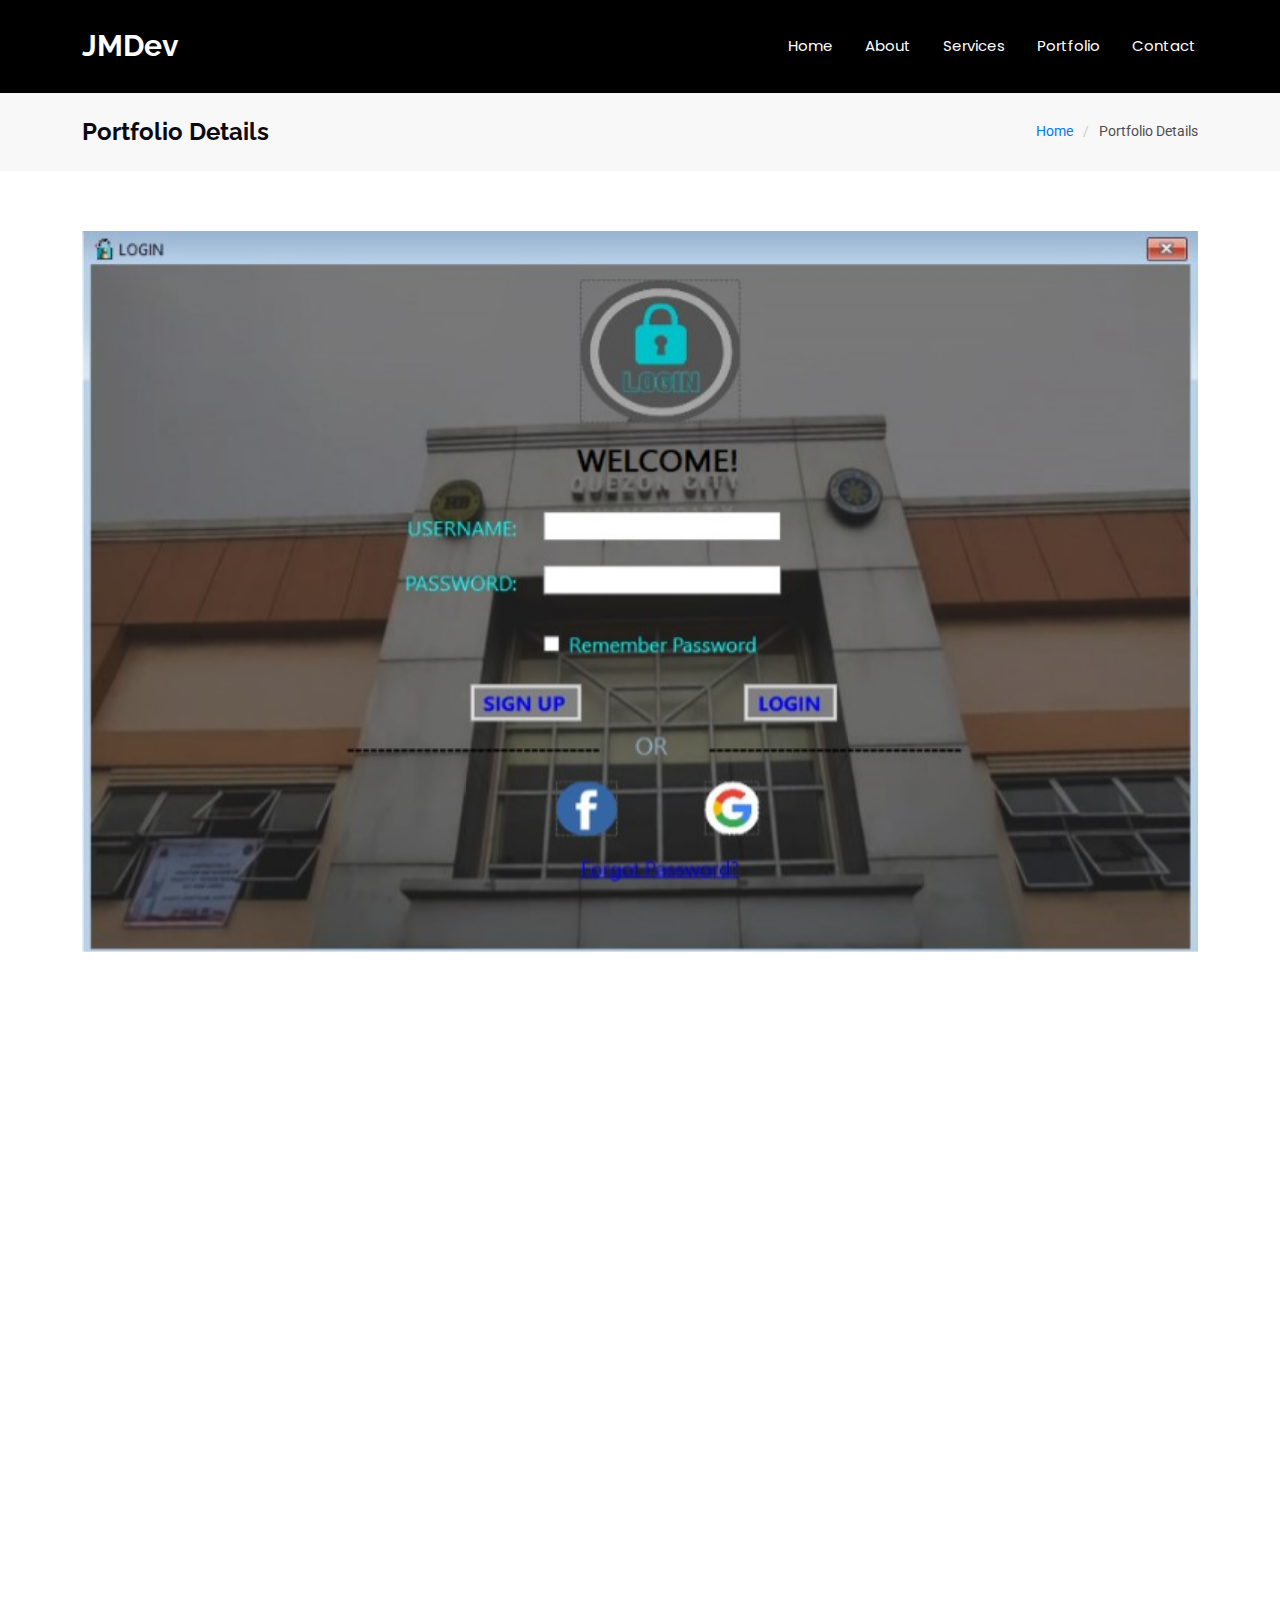
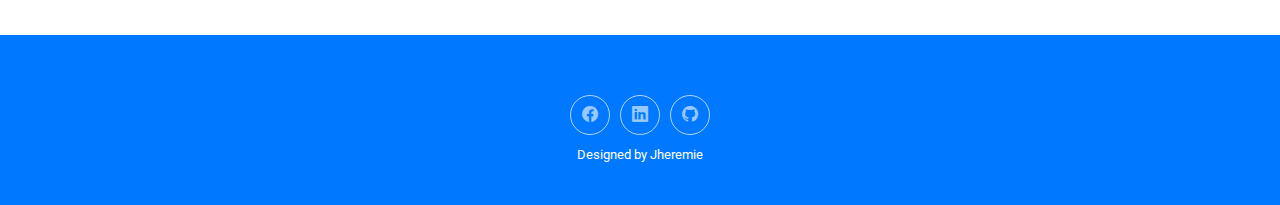
<file: portfolio-details-lms.html>
<!DOCTYPE html>
<html lang="en">

<head>
  <meta charset="utf-8">
  <meta content="width=device-width, initial-scale=1.0" name="viewport">
  <title>Portfolio Details</title>
  <meta content="" name="description">
  <meta content="" name="keywords">

  <!-- Favicons -->
  <!-- <link href="assets/img/favicon.png" rel="icon"> -->
  <link href="assets/img/apple-touch-icon.png" rel="apple-touch-icon">

  <!-- Fonts -->
  <link href="https://fonts.googleapis.com" rel="preconnect">
  <link href="https://fonts.gstatic.com" rel="preconnect" crossorigin>
  <link href="https://fonts.googleapis.com/css2?family=Roboto:ital,wght@0,100;0,300;0,400;0,500;0,700;0,900;1,100;1,300;1,400;1,500;1,700;1,900&family=Poppins:ital,wght@0,100;0,200;0,300;0,400;0,500;0,600;0,700;0,800;0,900;1,100;1,200;1,300;1,400;1,500;1,600;1,700;1,800;1,900&family=Raleway:ital,wght@0,100;0,200;0,300;0,400;0,500;0,600;0,700;0,800;0,900;1,100;1,200;1,300;1,400;1,500;1,600;1,700;1,800;1,900&display=swap" rel="stylesheet">

  <!-- Vendor CSS Files -->
  <link href="assets/vendor/bootstrap/css/bootstrap.min.css" rel="stylesheet">
  <link href="assets/vendor/bootstrap-icons/bootstrap-icons.css" rel="stylesheet">
  <link href="assets/vendor/aos/aos.css" rel="stylesheet">
  <link href="assets/vendor/glightbox/css/glightbox.min.css" rel="stylesheet">
  <link href="assets/vendor/swiper/swiper-bundle.min.css" rel="stylesheet">

  <!-- Main CSS File -->
  <link href="assets/css/main.css" rel="stylesheet">

  <!-- =======================================================
  * Template Name: DevFolio
  * Template URL: https://bootstrapmade.com/devfolio-bootstrap-portfolio-html-template/
  * Updated: Jun 29 2024 with Bootstrap v5.3.3
  * Author: BootstrapMade.com
  * License: https://bootstrapmade.com/license/
  ======================================================== -->
</head>

<body class="portfolio-details-page">

  <header id="header" class="header d-flex align-items-center sticky-top">
    <div class="container-fluid container-xl position-relative d-flex align-items-center justify-content-between">

      <a href="index.html" class="logo d-flex align-items-center">
        <!-- Uncomment the line below if you also wish to use an image logo -->
        <!-- <img src="assets/img/logo.png" alt=""> -->
        <h1 class="sitename">JMDev</h1>
      </a>

      <nav id="navmenu" class="navmenu">
        <ul>
          <li><a href="#hero">Home<br></a></li>
          <li><a href="#about">About</a></li>
          <li><a href="#services">Services</a></li>
          <li><a href="#portfolio">Portfolio</a></li>
          <li><a href="#contact">Contact</a></li>
        </ul>
        <i class="mobile-nav-toggle d-xl-none bi bi-list"></i>
      </nav>

    </div>
  </header>

  <main class="main">

    <!-- Page Title -->
    <div class="page-title" data-aos="fade">
      <div class="container d-lg-flex justify-content-between align-items-center">
        <h1 class="mb-2 mb-lg-0">Portfolio Details</h1>
        <nav class="breadcrumbs">
          <ol>
            <li><a href="index.html">Home</a></li>
            <li class="current">Portfolio Details</li>
          </ol>
        </nav>
      </div>
    </div><!-- End Page Title -->

    <!-- Portfolio Details Section -->
    <section id="portfolio-details" class="portfolio-details section">

      <div class="container" data-aos="fade-up">

        <div class="portfolio-details-slider swiper init-swiper">
          <script type="application/json" class="swiper-config">
            {
              "loop": true,
              "speed": 600,
              "autoplay": {
                "delay": 5000
              },
              "slidesPerView": "auto",
              "navigation": {
                "nextEl": ".swiper-button-next",
                "prevEl": ".swiper-button-prev"
              },
              "pagination": {
                "el": ".swiper-pagination",
                "type": "bullets",
                "clickable": true
              }
            }
          </script>
          <div class="swiper-wrapper align-items-center">

            <div class="swiper-slide">
              <img src="assets/img/portfolio/lms.jpg" alt="">
            </div>

          </div>
          <div class="swiper-button-prev"></div>
          <div class="swiper-button-next"></div>
          <div class="swiper-pagination"></div>
        </div>

        <div class="row justify-content-between gy-4 mt-4">

          <div class="col-lg-8" data-aos="fade-up">
            <div class="portfolio-description">
              <h2>Learning Management System</h2>
              <p>
                This is the system that we made for our SE when I was 2nd Year College
              <p>
                So basically, this system is just like a type of system where in we made a Learning Management System UI
                of our University, basically this is just a layout. You might be wondering why it looks like that it's because
                We used Visual Basic software where in you drag and drop the object to create specific form.
              </p>

              <!-- <div class="testimonial-item">
                <p>
                  <i class="bi bi-quote quote-icon-left"></i>
                  <span>Export tempor illum tamen malis malis eram quae irure esse labore quem cillum quid cillum eram malis quorum velit fore eram velit sunt aliqua noster fugiat irure amet legam anim culpa.</span>
                  <i class="bi bi-quote quote-icon-right"></i>
                </p>
                <div>
                  <img src="assets/img/testimonials/testimonials-2.jpg" class="testimonial-img" alt="">
                  <h3>Sara Wilsson</h3>
                  <h4>Designer</h4>
                </div>
              </div> -->

              <!-- <p>
                Impedit ipsum quae et aliquid doloribus et voluptatem quasi. Perspiciatis occaecati earum et magnam animi. Quibusdam non qui ea vitae suscipit vitae sunt. Repudiandae incidunt cumque minus deserunt assumenda tempore. Delectus voluptas necessitatibus est.
              </p>

              <p>
                Sunt voluptatum sapiente facilis quo odio aut ipsum repellat debitis. Molestiae et autem libero. Explicabo et quod necessitatibus similique quis dolor eum. Numquam eaque praesentium rem et qui nesciunt.
              </p>

            </div> -->
          </div>

          <div class="col-lg-3" data-aos="fade-up" data-aos-delay="100">
            <div class="portfolio-info">
              <h3>Project information</h3>
              <ul>
                <li><strong>Category</strong> Web System</li>
                <li><strong>Client</strong> Quezon City University</li>
                <li><strong>Project date</strong> 10 August, 2022</li>
                <li><strong>Project URL</strong> <a href="#">Local Host</a></li>
                <li><a href="#" class="btn-visit align-self-start">Visit Website</a></li>
              </ul>
            </div>
          </div>

        </div>

      </div>

    </section><!-- /Portfolio Details Section -->

  </main>

  <footer id="footer" class="footer accent-background">

    <div class="container">
      <!-- <div class="copyright text-center ">
        <p>© <span>Copyright</span> <strong class="px-1 sitename">DevFolio</strong> <span>All Rights Reserved</span></p>
      </div> -->
      <div class="social-links d-flex justify-content-center">
        <a href="https://www.facebook.com/ZeKeyVayn/"><i class="bi bi-facebook"></i></a>
        <!-- <a href="https://www.instagram.com/oaresj/"><i class="bi bi-instagram"></i></a> -->
        <a href="https://www.linkedin.com/in/magat-jheremie-o-1aa118303/"><i class="bi bi-linkedin"></i></a>
        <a href="https://github.com/jemoares"><i class="bi bi-github"></i></a>
      </div>
      <div class="credits">
        <!-- All the links in the footer should remain intact. -->
        <!-- You can delete the links only if you've purchased the pro version. -->
        <!-- Licensing information: https://bootstrapmade.com/license/ -->
        <!-- Purchase the pro version with working PHP/AJAX contact form: [buy-url] -->
        Designed by Jheremie</a>
      </div>
    </div>

  </footer>

  <!-- Scroll Top -->
  <a href="#" id="scroll-top" class="scroll-top d-flex align-items-center justify-content-center"><i class="bi bi-arrow-up-short"></i></a>

  <!-- Preloader -->
  <div id="preloader"></div>

  <!-- Vendor JS Files -->
  <script src="assets/vendor/bootstrap/js/bootstrap.bundle.min.js"></script>
  <script src="assets/vendor/php-email-form/validate.js"></script>
  <script src="assets/vendor/aos/aos.js"></script>
  <script src="assets/vendor/typed.js/typed.umd.js"></script>
  <script src="assets/vendor/waypoints/noframework.waypoints.js"></script>
  <script src="assets/vendor/purecounter/purecounter_vanilla.js"></script>
  <script src="assets/vendor/glightbox/js/glightbox.min.js"></script>
  <script src="assets/vendor/imagesloaded/imagesloaded.pkgd.min.js"></script>
  <script src="assets/vendor/isotope-layout/isotope.pkgd.min.js"></script>
  <script src="assets/vendor/swiper/swiper-bundle.min.js"></script>

  <!-- Main JS File -->
  <script src="assets/js/main.js"></script>

</body>

</html>
</file>
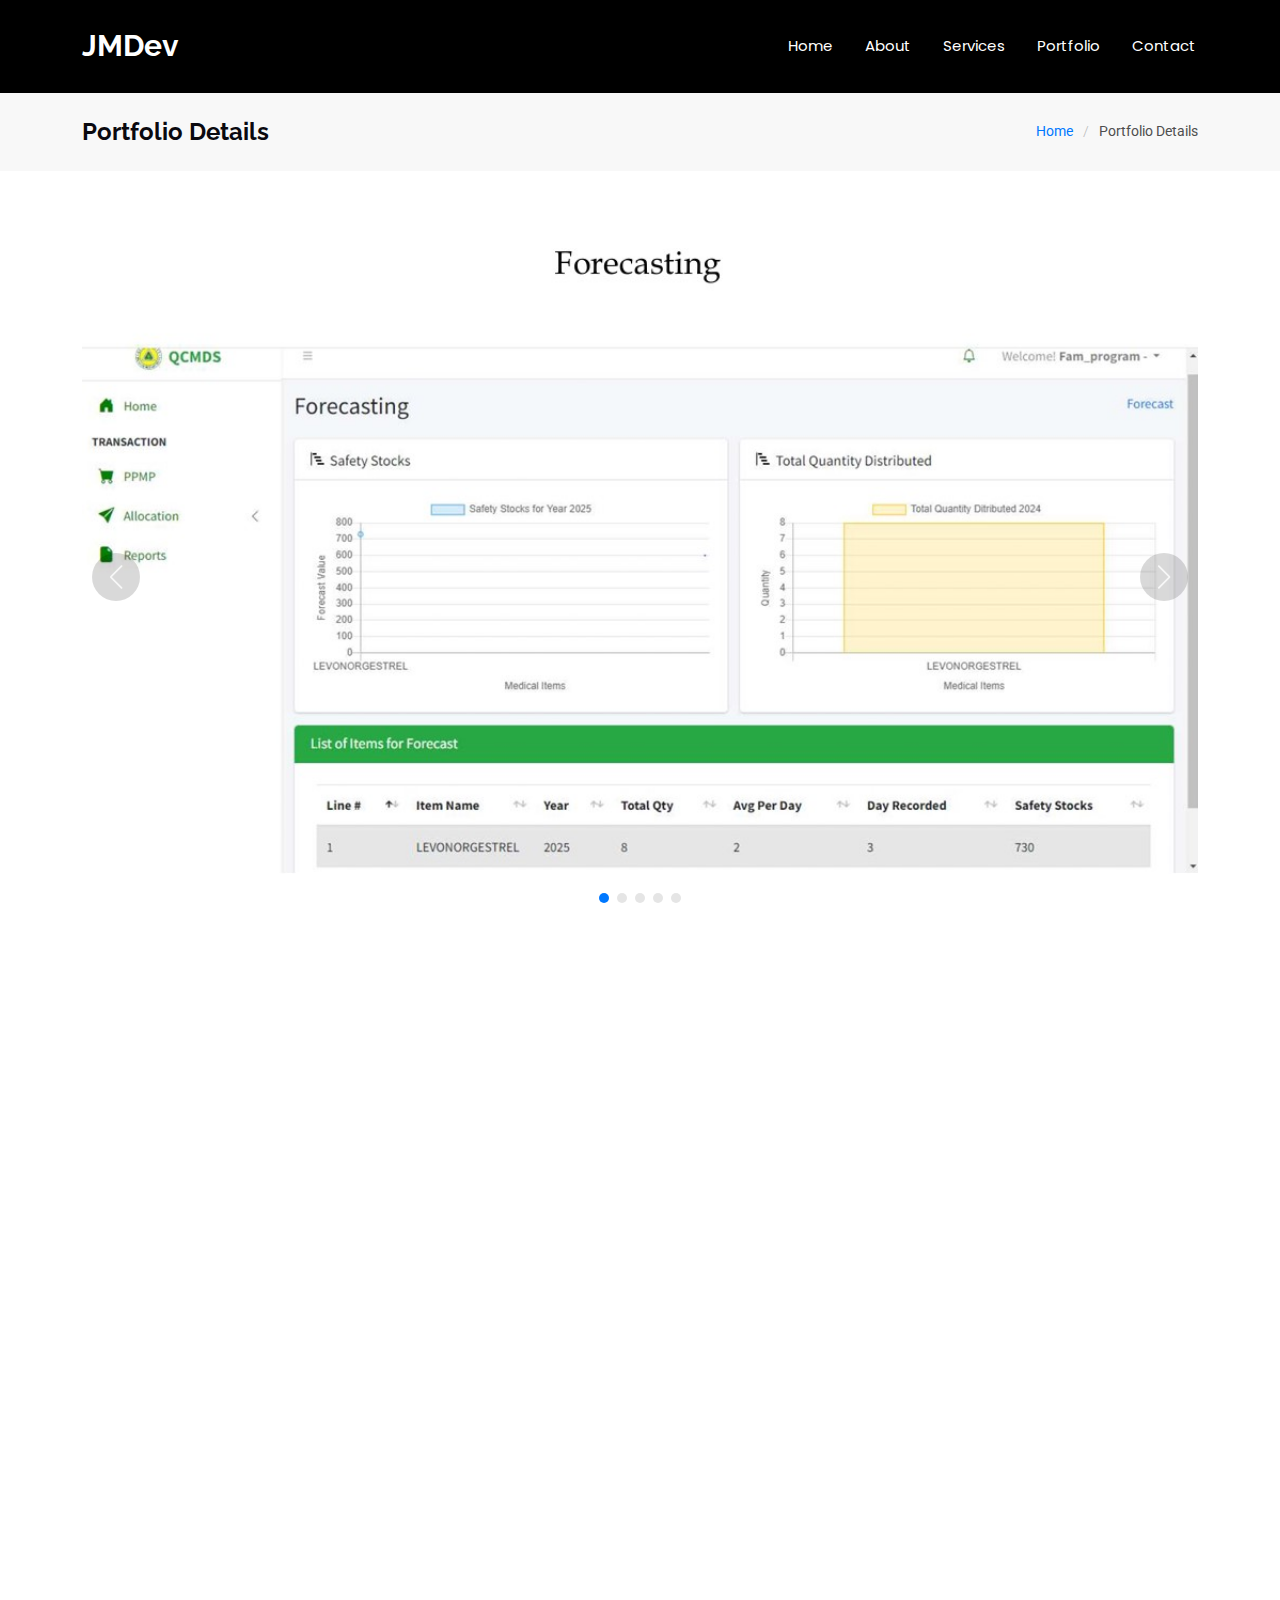
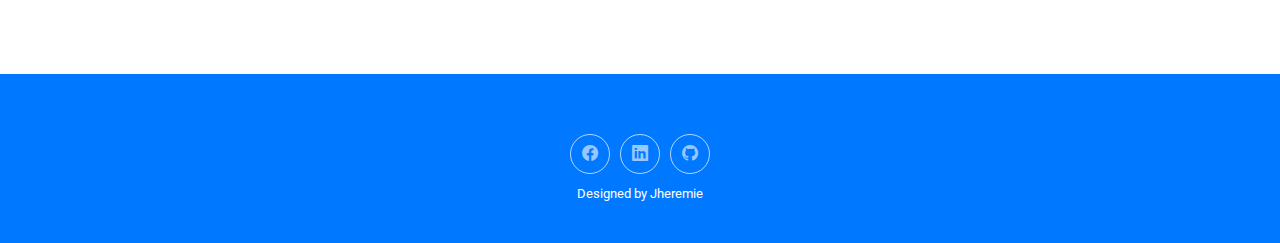
<file: portfolio-details-qcmds.html>
<!DOCTYPE html>
<html lang="en">

<head>
  <meta charset="utf-8">
  <meta content="width=device-width, initial-scale=1.0" name="viewport">
  <title>Portfolio Details</title>
  <meta content="" name="description">
  <meta content="" name="keywords">

  <!-- Favicons -->
  <!-- <link href="assets/img/favicon.png" rel="icon"> -->
  <link href="assets/img/apple-touch-icon.png" rel="apple-touch-icon">

  <!-- Fonts -->
  <link href="https://fonts.googleapis.com" rel="preconnect">
  <link href="https://fonts.gstatic.com" rel="preconnect" crossorigin>
  <link href="https://fonts.googleapis.com/css2?family=Roboto:ital,wght@0,100;0,300;0,400;0,500;0,700;0,900;1,100;1,300;1,400;1,500;1,700;1,900&family=Poppins:ital,wght@0,100;0,200;0,300;0,400;0,500;0,600;0,700;0,800;0,900;1,100;1,200;1,300;1,400;1,500;1,600;1,700;1,800;1,900&family=Raleway:ital,wght@0,100;0,200;0,300;0,400;0,500;0,600;0,700;0,800;0,900;1,100;1,200;1,300;1,400;1,500;1,600;1,700;1,800;1,900&display=swap" rel="stylesheet">

  <!-- Vendor CSS Files -->
  <link href="assets/vendor/bootstrap/css/bootstrap.min.css" rel="stylesheet">
  <link href="assets/vendor/bootstrap-icons/bootstrap-icons.css" rel="stylesheet">
  <link href="assets/vendor/aos/aos.css" rel="stylesheet">
  <link href="assets/vendor/glightbox/css/glightbox.min.css" rel="stylesheet">
  <link href="assets/vendor/swiper/swiper-bundle.min.css" rel="stylesheet">

  <!-- Main CSS File -->
  <link href="assets/css/main.css" rel="stylesheet">

  <!-- =======================================================
  * Template Name: DevFolio
  * Template URL: https://bootstrapmade.com/devfolio-bootstrap-portfolio-html-template/
  * Updated: Jun 29 2024 with Bootstrap v5.3.3
  * Author: BootstrapMade.com
  * License: https://bootstrapmade.com/license/
  ======================================================== -->
</head>

<body class="portfolio-details-page">

  <header id="header" class="header d-flex align-items-center sticky-top">
    <div class="container-fluid container-xl position-relative d-flex align-items-center justify-content-between">

      <a href="index.html" class="logo d-flex align-items-center">
        <!-- Uncomment the line below if you also wish to use an image logo -->
        <!-- <img src="assets/img/logo.png" alt=""> -->
        <h1 class="sitename">JMDev</h1>
      </a>

      <nav id="navmenu" class="navmenu">
        <ul>
          <li><a href="#hero">Home<br></a></li>
          <li><a href="#about">About</a></li>
          <li><a href="#services">Services</a></li>
          <li><a href="#portfolio">Portfolio</a></li>
          <li><a href="#contact">Contact</a></li>
        </ul>
        <i class="mobile-nav-toggle d-xl-none bi bi-list"></i>
      </nav>

    </div>
  </header>

  <main class="main">

    <!-- Page Title -->
    <div class="page-title" data-aos="fade">
      <div class="container d-lg-flex justify-content-between align-items-center">
        <h1 class="mb-2 mb-lg-0">Portfolio Details</h1>
        <nav class="breadcrumbs">
          <ol>
            <li><a href="index.html">Home</a></li>
            <li class="current">Portfolio Details</li>
          </ol>
        </nav>
      </div>
    </div><!-- End Page Title -->

    <!-- Portfolio Details Section -->
    <section id="portfolio-details" class="portfolio-details section">

      <div class="container" data-aos="fade-up">

        <div class="portfolio-details-slider swiper init-swiper">
          <script type="application/json" class="swiper-config">
            {
              "loop": true,
              "speed": 600,
              "autoplay": {
                "delay": 5000
              },
              "slidesPerView": "auto",
              "navigation": {
                "nextEl": ".swiper-button-next",
                "prevEl": ".swiper-button-prev"
              },
              "pagination": {
                "el": ".swiper-pagination",
                "type": "bullets",
                "clickable": true
              }
            }
          </script>
          <div class="swiper-wrapper align-items-center">

            <div class="swiper-slide">
              <img src="assets/img/portfolio/1.jpg" alt="">
            </div>

            <div class="swiper-slide">
              <img src="assets/img/portfolio/2.jpg" alt="">
            </div>

            <div class="swiper-slide">
              <img src="assets/img/portfolio/3.jpg" alt="">
            </div>

            <div class="swiper-slide">
              <img src="assets/img/portfolio/4.jpg" alt="">
            </div>
            <div class="swiper-slide">
              <img src="assets/img/portfolio/5.jpg" alt="">
            </div>

          </div>
          <div class="swiper-button-prev"></div>
          <div class="swiper-button-next"></div>
          <div class="swiper-pagination"></div>
        </div>

        <div class="row justify-content-between gy-4 mt-4">

          <div class="col-lg-8" data-aos="fade-up">
            <div class="portfolio-description">
              <h2>Quezon City Medicine Distribution System</h2>
              <p>
                This is the system that we made for our Capstone/Thesis when I was 4th Year College
              <p>
                So basically, the system idea came from the theme "How do you contribute to the Quezon City" So we think and interview several local governments, municipalities, barangays
                and we figure out that the distribution of the medicine isn't enough, so we plan to have a communication from the lowest point of community up to the authority who handles the 
                supply of medicine so that they will able to hear out those people that really need help but cannot hear since they were lack of power
                We managed to have a 6 accounts that will handle the website in order for them to execute a process for the medicine supply.
              </p>

              <!-- <div class="testimonial-item">
                <p>
                  <i class="bi bi-quote quote-icon-left"></i>
                  <span>Export tempor illum tamen malis malis eram quae irure esse labore quem cillum quid cillum eram malis quorum velit fore eram velit sunt aliqua noster fugiat irure amet legam anim culpa.</span>
                  <i class="bi bi-quote quote-icon-right"></i>
                </p>
                <div>
                  <img src="assets/img/testimonials/testimonials-2.jpg" class="testimonial-img" alt="">
                  <h3>Sara Wilsson</h3>
                  <h4>Designer</h4>
                </div>
              </div> -->

              <!-- <p>
                Impedit ipsum quae et aliquid doloribus et voluptatem quasi. Perspiciatis occaecati earum et magnam animi. Quibusdam non qui ea vitae suscipit vitae sunt. Repudiandae incidunt cumque minus deserunt assumenda tempore. Delectus voluptas necessitatibus est.
              </p>

              <p>
                Sunt voluptatum sapiente facilis quo odio aut ipsum repellat debitis. Molestiae et autem libero. Explicabo et quod necessitatibus similique quis dolor eum. Numquam eaque praesentium rem et qui nesciunt.
              </p>

            </div> -->
          </div>

          <div class="col-lg-3" data-aos="fade-up" data-aos-delay="100">
            <div class="portfolio-info">
              <h3>Project information</h3>
              <ul>
                <li><strong>Category</strong> Web System</li>
                <li><strong>Client</strong> Quezon City University</li>
                <li><strong>Project date</strong> 20 August, 2023</li>
                <li><strong>Project URL</strong> <a href="https://quezonctmds.bsite.net/">https://quezonctmds.bsite.net/</a></li>
                <li><a href="https://quezonctmds.bsite.net/" class="btn-visit align-self-start">Visit Website</a></li>
              </ul>
            </div>
          </div>

        </div>

      </div>

    </section><!-- /Portfolio Details Section -->

  </main>

  <footer id="footer" class="footer accent-background">

    <div class="container">
      <!-- <div class="copyright text-center ">
        <p>© <span>Copyright</span> <strong class="px-1 sitename">DevFolio</strong> <span>All Rights Reserved</span></p>
      </div> -->
      <div class="social-links d-flex justify-content-center">
        <a href="https://www.facebook.com/ZeKeyVayn/"><i class="bi bi-facebook"></i></a>
        <!-- <a href="https://www.instagram.com/oaresj/"><i class="bi bi-instagram"></i></a> -->
        <a href="https://www.linkedin.com/in/magat-jheremie-o-1aa118303/"><i class="bi bi-linkedin"></i></a>
        <a href="https://github.com/jemoares"><i class="bi bi-github"></i></a>
      </div>
      <div class="credits">
        <!-- All the links in the footer should remain intact. -->
        <!-- You can delete the links only if you've purchased the pro version. -->
        <!-- Licensing information: https://bootstrapmade.com/license/ -->
        <!-- Purchase the pro version with working PHP/AJAX contact form: [buy-url] -->
        Designed by Jheremie</a>
      </div>
    </div>

  </footer>

  <!-- Scroll Top -->
  <a href="#" id="scroll-top" class="scroll-top d-flex align-items-center justify-content-center"><i class="bi bi-arrow-up-short"></i></a>

  <!-- Preloader -->
  <div id="preloader"></div>

  <!-- Vendor JS Files -->
  <script src="assets/vendor/bootstrap/js/bootstrap.bundle.min.js"></script>
  <script src="assets/vendor/php-email-form/validate.js"></script>
  <script src="assets/vendor/aos/aos.js"></script>
  <script src="assets/vendor/typed.js/typed.umd.js"></script>
  <script src="assets/vendor/waypoints/noframework.waypoints.js"></script>
  <script src="assets/vendor/purecounter/purecounter_vanilla.js"></script>
  <script src="assets/vendor/glightbox/js/glightbox.min.js"></script>
  <script src="assets/vendor/imagesloaded/imagesloaded.pkgd.min.js"></script>
  <script src="assets/vendor/isotope-layout/isotope.pkgd.min.js"></script>
  <script src="assets/vendor/swiper/swiper-bundle.min.js"></script>

  <!-- Main JS File -->
  <script src="assets/js/main.js"></script>

</body>

</html>
</file>
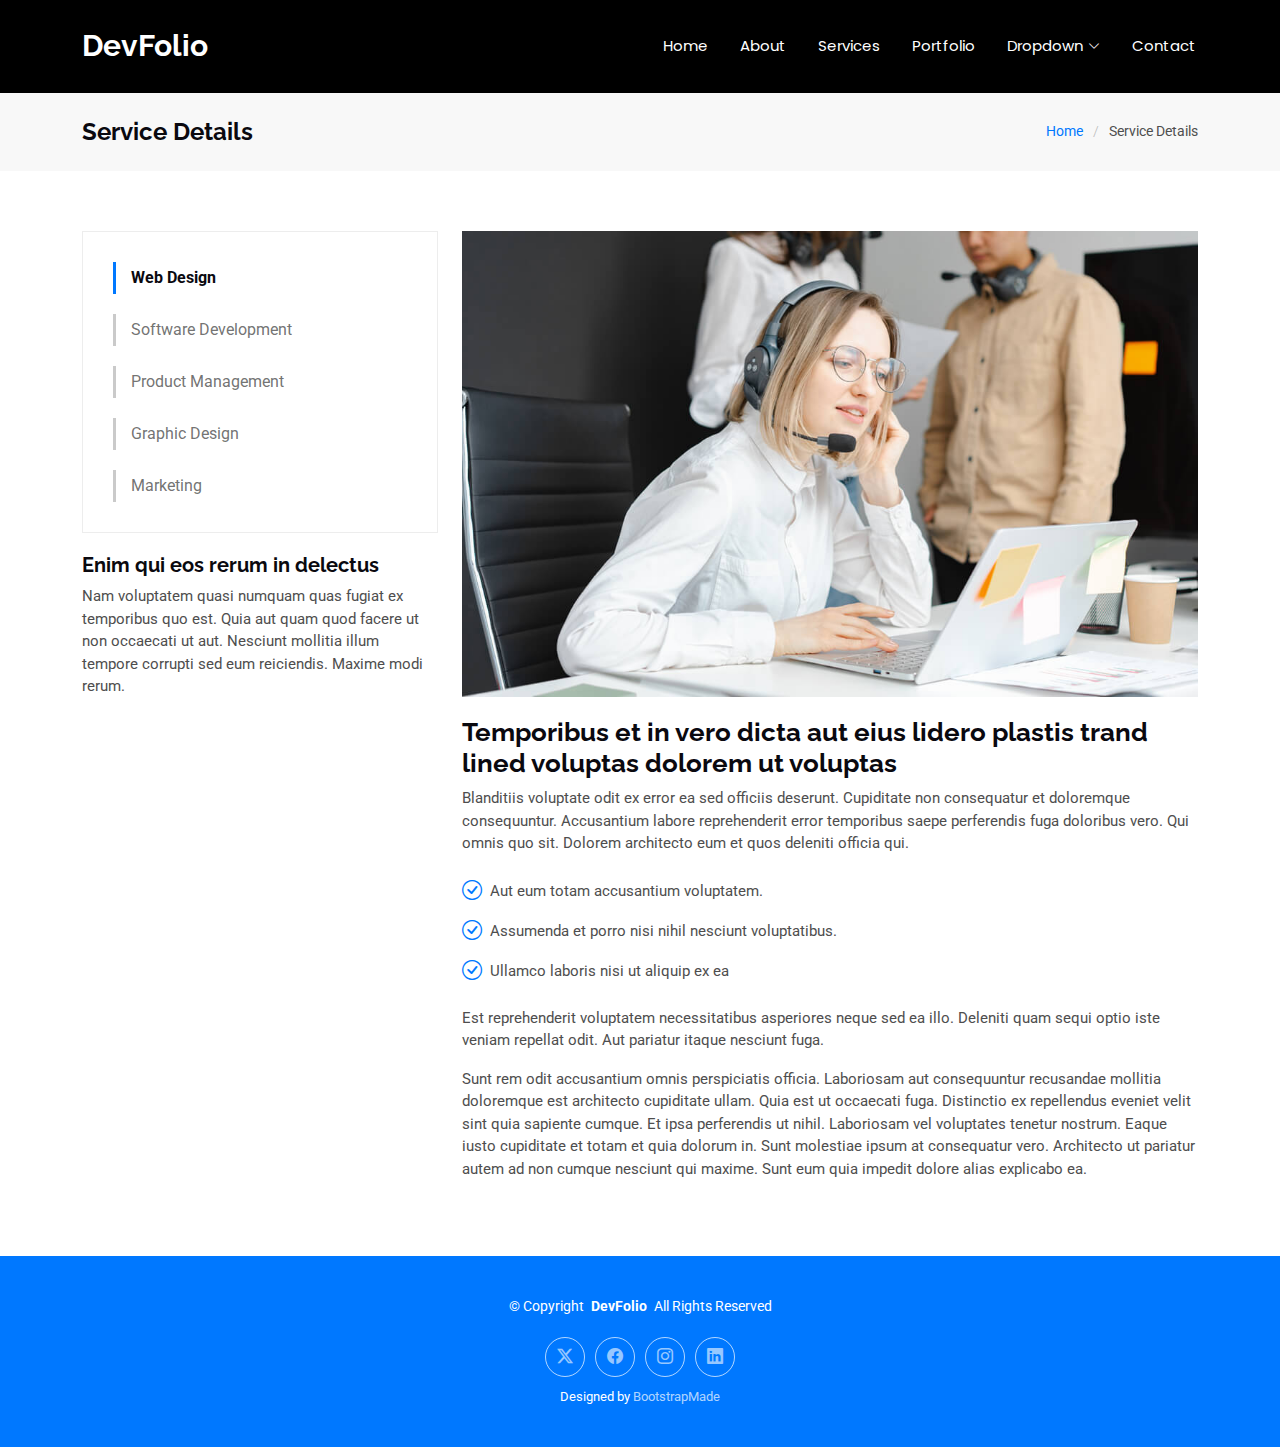
<file: service-details.html>
<!DOCTYPE html>
<html lang="en">

<head>
  <meta charset="utf-8">
  <meta content="width=device-width, initial-scale=1.0" name="viewport">
  <title>Service Details - DevFolio Bootstrap Template</title>
  <meta content="" name="description">
  <meta content="" name="keywords">

  <!-- Favicons -->
  <link href="assets/img/favicon.png" rel="icon">
  <link href="assets/img/apple-touch-icon.png" rel="apple-touch-icon">

  <!-- Fonts -->
  <link href="https://fonts.googleapis.com" rel="preconnect">
  <link href="https://fonts.gstatic.com" rel="preconnect" crossorigin>
  <link href="https://fonts.googleapis.com/css2?family=Roboto:ital,wght@0,100;0,300;0,400;0,500;0,700;0,900;1,100;1,300;1,400;1,500;1,700;1,900&family=Poppins:ital,wght@0,100;0,200;0,300;0,400;0,500;0,600;0,700;0,800;0,900;1,100;1,200;1,300;1,400;1,500;1,600;1,700;1,800;1,900&family=Raleway:ital,wght@0,100;0,200;0,300;0,400;0,500;0,600;0,700;0,800;0,900;1,100;1,200;1,300;1,400;1,500;1,600;1,700;1,800;1,900&display=swap" rel="stylesheet">

  <!-- Vendor CSS Files -->
  <link href="assets/vendor/bootstrap/css/bootstrap.min.css" rel="stylesheet">
  <link href="assets/vendor/bootstrap-icons/bootstrap-icons.css" rel="stylesheet">
  <link href="assets/vendor/aos/aos.css" rel="stylesheet">
  <link href="assets/vendor/glightbox/css/glightbox.min.css" rel="stylesheet">
  <link href="assets/vendor/swiper/swiper-bundle.min.css" rel="stylesheet">

  <!-- Main CSS File -->
  <link href="assets/css/main.css" rel="stylesheet">

  <!-- =======================================================
  * Template Name: DevFolio
  * Template URL: https://bootstrapmade.com/devfolio-bootstrap-portfolio-html-template/
  * Updated: Jun 29 2024 with Bootstrap v5.3.3
  * Author: BootstrapMade.com
  * License: https://bootstrapmade.com/license/
  ======================================================== -->
</head>

<body class="service-details-page">

  <header id="header" class="header d-flex align-items-center sticky-top">
    <div class="container-fluid container-xl position-relative d-flex align-items-center justify-content-between">

      <a href="index.html" class="logo d-flex align-items-center">
        <!-- Uncomment the line below if you also wish to use an image logo -->
        <!-- <img src="assets/img/logo.png" alt=""> -->
        <h1 class="sitename">DevFolio</h1>
      </a>

      <nav id="navmenu" class="navmenu">
        <ul>
          <li><a href="#hero">Home<br></a></li>
          <li><a href="#about">About</a></li>
          <li><a href="#services">Services</a></li>
          <li><a href="#portfolio">Portfolio</a></li>
          <li class="dropdown"><a href="#"><span>Dropdown</span> <i class="bi bi-chevron-down toggle-dropdown"></i></a>
            <ul>
              <li><a href="#">Dropdown 1</a></li>
              <li class="dropdown"><a href="#"><span>Deep Dropdown</span> <i class="bi bi-chevron-down toggle-dropdown"></i></a>
                <ul>
                  <li><a href="#">Deep Dropdown 1</a></li>
                  <li><a href="#">Deep Dropdown 2</a></li>
                  <li><a href="#">Deep Dropdown 3</a></li>
                  <li><a href="#">Deep Dropdown 4</a></li>
                  <li><a href="#">Deep Dropdown 5</a></li>
                </ul>
              </li>
              <li><a href="#">Dropdown 2</a></li>
              <li><a href="#">Dropdown 3</a></li>
              <li><a href="#">Dropdown 4</a></li>
            </ul>
          </li>
          <li><a href="#contact">Contact</a></li>
        </ul>
        <i class="mobile-nav-toggle d-xl-none bi bi-list"></i>
      </nav>

    </div>
  </header>

  <main class="main">

    <!-- Page Title -->
    <div class="page-title" data-aos="fade">
      <div class="container d-lg-flex justify-content-between align-items-center">
        <h1 class="mb-2 mb-lg-0">Service Details</h1>
        <nav class="breadcrumbs">
          <ol>
            <li><a href="index.html">Home</a></li>
            <li class="current">Service Details</li>
          </ol>
        </nav>
      </div>
    </div><!-- End Page Title -->

    <!-- Service Details Section -->
    <section id="service-details" class="service-details section">

      <div class="container">

        <div class="row gy-4">

          <div class="col-lg-4" data-aos="fade-up" data-aos-delay="100">
            <div class="services-list">
              <a href="#" class="active">Web Design</a>
              <a href="#">Software Development</a>
              <a href="#">Product Management</a>
              <a href="#">Graphic Design</a>
              <a href="#">Marketing</a>
            </div>

            <h4>Enim qui eos rerum in delectus</h4>
            <p>Nam voluptatem quasi numquam quas fugiat ex temporibus quo est. Quia aut quam quod facere ut non occaecati ut aut. Nesciunt mollitia illum tempore corrupti sed eum reiciendis. Maxime modi rerum.</p>
          </div>

          <div class="col-lg-8" data-aos="fade-up" data-aos-delay="200">
            <img src="assets/img/services.jpg" alt="" class="img-fluid services-img">
            <h3>Temporibus et in vero dicta aut eius lidero plastis trand lined voluptas dolorem ut voluptas</h3>
            <p>
              Blanditiis voluptate odit ex error ea sed officiis deserunt. Cupiditate non consequatur et doloremque consequuntur. Accusantium labore reprehenderit error temporibus saepe perferendis fuga doloribus vero. Qui omnis quo sit. Dolorem architecto eum et quos deleniti officia qui.
            </p>
            <ul>
              <li><i class="bi bi-check-circle"></i> <span>Aut eum totam accusantium voluptatem.</span></li>
              <li><i class="bi bi-check-circle"></i> <span>Assumenda et porro nisi nihil nesciunt voluptatibus.</span></li>
              <li><i class="bi bi-check-circle"></i> <span>Ullamco laboris nisi ut aliquip ex ea</span></li>
            </ul>
            <p>
              Est reprehenderit voluptatem necessitatibus asperiores neque sed ea illo. Deleniti quam sequi optio iste veniam repellat odit. Aut pariatur itaque nesciunt fuga.
            </p>
            <p>
              Sunt rem odit accusantium omnis perspiciatis officia. Laboriosam aut consequuntur recusandae mollitia doloremque est architecto cupiditate ullam. Quia est ut occaecati fuga. Distinctio ex repellendus eveniet velit sint quia sapiente cumque. Et ipsa perferendis ut nihil. Laboriosam vel voluptates tenetur nostrum. Eaque iusto cupiditate et totam et quia dolorum in. Sunt molestiae ipsum at consequatur vero. Architecto ut pariatur autem ad non cumque nesciunt qui maxime. Sunt eum quia impedit dolore alias explicabo ea.
            </p>
          </div>

        </div>

      </div>

    </section><!-- /Service Details Section -->

  </main>

  <footer id="footer" class="footer accent-background">

    <div class="container">
      <div class="copyright text-center ">
        <p>© <span>Copyright</span> <strong class="px-1 sitename">DevFolio</strong> <span>All Rights Reserved</span></p>
      </div>
      <div class="social-links d-flex justify-content-center">
        <a href=""><i class="bi bi-twitter-x"></i></a>
        <a href=""><i class="bi bi-facebook"></i></a>
        <a href=""><i class="bi bi-instagram"></i></a>
        <a href=""><i class="bi bi-linkedin"></i></a>
      </div>
      <div class="credits">
        <!-- All the links in the footer should remain intact. -->
        <!-- You can delete the links only if you've purchased the pro version. -->
        <!-- Licensing information: https://bootstrapmade.com/license/ -->
        <!-- Purchase the pro version with working PHP/AJAX contact form: [buy-url] -->
        Designed by <a href="https://bootstrapmade.com/">BootstrapMade</a>
      </div>
    </div>

  </footer>

  <!-- Scroll Top -->
  <a href="#" id="scroll-top" class="scroll-top d-flex align-items-center justify-content-center"><i class="bi bi-arrow-up-short"></i></a>

  <!-- Preloader -->
  <div id="preloader"></div>

  <!-- Vendor JS Files -->
  <script src="assets/vendor/bootstrap/js/bootstrap.bundle.min.js"></script>
  <script src="assets/vendor/php-email-form/validate.js"></script>
  <script src="assets/vendor/aos/aos.js"></script>
  <script src="assets/vendor/typed.js/typed.umd.js"></script>
  <script src="assets/vendor/waypoints/noframework.waypoints.js"></script>
  <script src="assets/vendor/purecounter/purecounter_vanilla.js"></script>
  <script src="assets/vendor/glightbox/js/glightbox.min.js"></script>
  <script src="assets/vendor/imagesloaded/imagesloaded.pkgd.min.js"></script>
  <script src="assets/vendor/isotope-layout/isotope.pkgd.min.js"></script>
  <script src="assets/vendor/swiper/swiper-bundle.min.js"></script>

  <!-- Main JS File -->
  <script src="assets/js/main.js"></script>

</body>

</html>
</file>
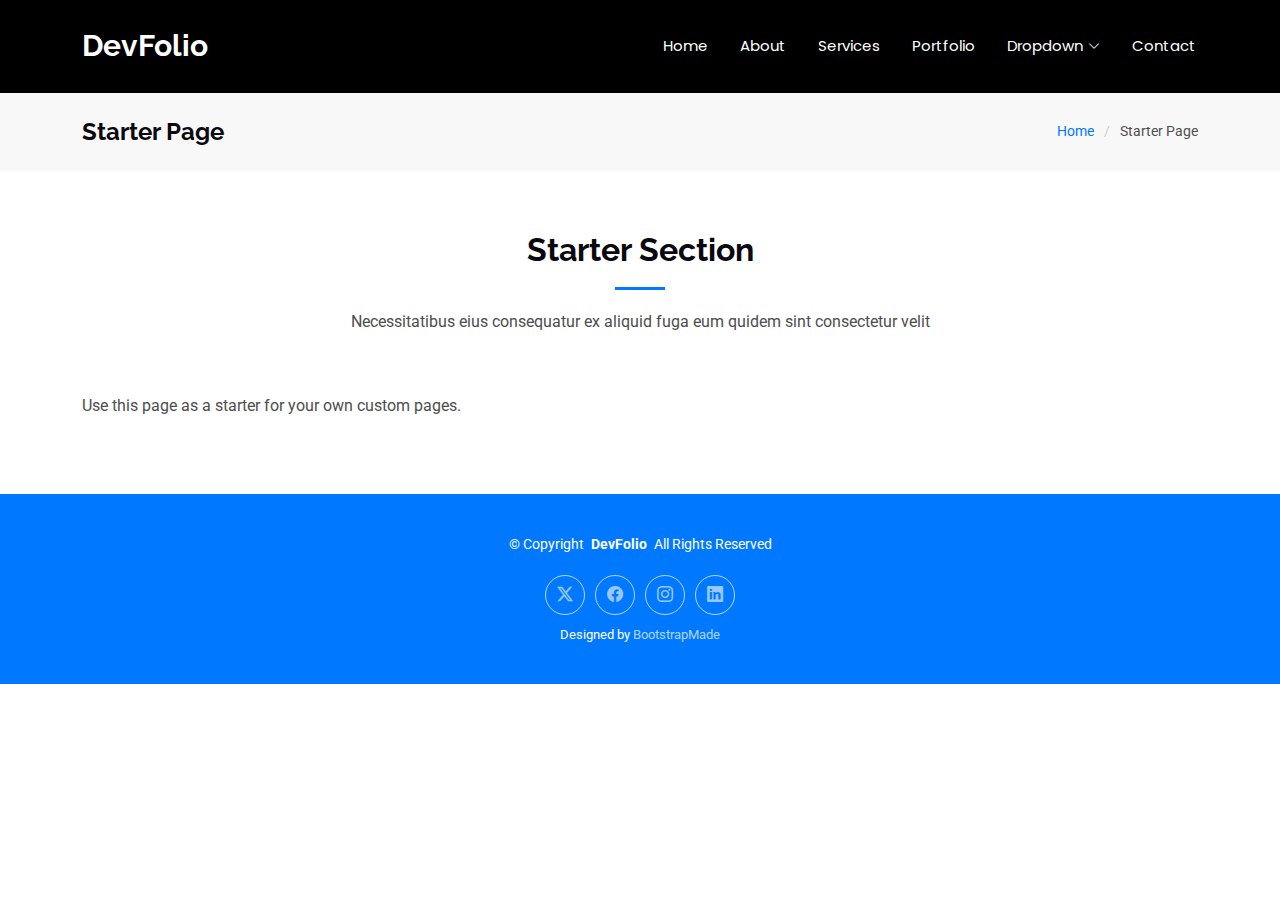
<file: starter-page.html>
<!DOCTYPE html>
<html lang="en">

<head>
  <meta charset="utf-8">
  <meta content="width=device-width, initial-scale=1.0" name="viewport">
  <title>Starter Page - DevFolio Bootstrap Template</title>
  <meta content="" name="description">
  <meta content="" name="keywords">

  <!-- Favicons -->
  <link href="assets/img/favicon.png" rel="icon">
  <link href="assets/img/apple-touch-icon.png" rel="apple-touch-icon">

  <!-- Fonts -->
  <link href="https://fonts.googleapis.com" rel="preconnect">
  <link href="https://fonts.gstatic.com" rel="preconnect" crossorigin>
  <link href="https://fonts.googleapis.com/css2?family=Roboto:ital,wght@0,100;0,300;0,400;0,500;0,700;0,900;1,100;1,300;1,400;1,500;1,700;1,900&family=Poppins:ital,wght@0,100;0,200;0,300;0,400;0,500;0,600;0,700;0,800;0,900;1,100;1,200;1,300;1,400;1,500;1,600;1,700;1,800;1,900&family=Raleway:ital,wght@0,100;0,200;0,300;0,400;0,500;0,600;0,700;0,800;0,900;1,100;1,200;1,300;1,400;1,500;1,600;1,700;1,800;1,900&display=swap" rel="stylesheet">

  <!-- Vendor CSS Files -->
  <link href="assets/vendor/bootstrap/css/bootstrap.min.css" rel="stylesheet">
  <link href="assets/vendor/bootstrap-icons/bootstrap-icons.css" rel="stylesheet">
  <link href="assets/vendor/aos/aos.css" rel="stylesheet">
  <link href="assets/vendor/glightbox/css/glightbox.min.css" rel="stylesheet">
  <link href="assets/vendor/swiper/swiper-bundle.min.css" rel="stylesheet">

  <!-- Main CSS File -->
  <link href="assets/css/main.css" rel="stylesheet">

  <!-- =======================================================
  * Template Name: DevFolio
  * Template URL: https://bootstrapmade.com/devfolio-bootstrap-portfolio-html-template/
  * Updated: Jun 29 2024 with Bootstrap v5.3.3
  * Author: BootstrapMade.com
  * License: https://bootstrapmade.com/license/
  ======================================================== -->
</head>

<body class="starter-page-page">

  <header id="header" class="header d-flex align-items-center sticky-top">
    <div class="container-fluid container-xl position-relative d-flex align-items-center justify-content-between">

      <a href="index.html" class="logo d-flex align-items-center">
        <!-- Uncomment the line below if you also wish to use an image logo -->
        <!-- <img src="assets/img/logo.png" alt=""> -->
        <h1 class="sitename">DevFolio</h1>
      </a>

      <nav id="navmenu" class="navmenu">
        <ul>
          <li><a href="#hero">Home<br></a></li>
          <li><a href="#about">About</a></li>
          <li><a href="#services">Services</a></li>
          <li><a href="#portfolio">Portfolio</a></li>
          <li class="dropdown"><a href="#"><span>Dropdown</span> <i class="bi bi-chevron-down toggle-dropdown"></i></a>
            <ul>
              <li><a href="#">Dropdown 1</a></li>
              <li class="dropdown"><a href="#"><span>Deep Dropdown</span> <i class="bi bi-chevron-down toggle-dropdown"></i></a>
                <ul>
                  <li><a href="#">Deep Dropdown 1</a></li>
                  <li><a href="#">Deep Dropdown 2</a></li>
                  <li><a href="#">Deep Dropdown 3</a></li>
                  <li><a href="#">Deep Dropdown 4</a></li>
                  <li><a href="#">Deep Dropdown 5</a></li>
                </ul>
              </li>
              <li><a href="#">Dropdown 2</a></li>
              <li><a href="#">Dropdown 3</a></li>
              <li><a href="#">Dropdown 4</a></li>
            </ul>
          </li>
          <li><a href="#contact">Contact</a></li>
        </ul>
        <i class="mobile-nav-toggle d-xl-none bi bi-list"></i>
      </nav>

    </div>
  </header>

  <main class="main">

    <!-- Page Title -->
    <div class="page-title" data-aos="fade">
      <div class="container d-lg-flex justify-content-between align-items-center">
        <h1 class="mb-2 mb-lg-0">Starter Page</h1>
        <nav class="breadcrumbs">
          <ol>
            <li><a href="index.html">Home</a></li>
            <li class="current">Starter Page</li>
          </ol>
        </nav>
      </div>
    </div><!-- End Page Title -->

    <!-- Starter Section Section -->
    <section id="starter-section" class="starter-section section">

      <!-- Section Title -->
      <div class="container section-title" data-aos="fade-up">
        <h2>Starter Section</h2>
        <p>Necessitatibus eius consequatur ex aliquid fuga eum quidem sint consectetur velit</p>
      </div><!-- End Section Title -->

      <div class="container" data-aos="fade-up">
        <p>Use this page as a starter for your own custom pages.</p>
      </div>

    </section><!-- /Starter Section Section -->

  </main>

  <footer id="footer" class="footer accent-background">

    <div class="container">
      <div class="copyright text-center ">
        <p>© <span>Copyright</span> <strong class="px-1 sitename">DevFolio</strong> <span>All Rights Reserved</span></p>
      </div>
      <div class="social-links d-flex justify-content-center">
        <a href=""><i class="bi bi-twitter-x"></i></a>
        <a href=""><i class="bi bi-facebook"></i></a>
        <a href=""><i class="bi bi-instagram"></i></a>
        <a href=""><i class="bi bi-linkedin"></i></a>
      </div>
      <div class="credits">
        <!-- All the links in the footer should remain intact. -->
        <!-- You can delete the links only if you've purchased the pro version. -->
        <!-- Licensing information: https://bootstrapmade.com/license/ -->
        <!-- Purchase the pro version with working PHP/AJAX contact form: [buy-url] -->
        Designed by <a href="https://bootstrapmade.com/">BootstrapMade</a>
      </div>
    </div>

  </footer>

  <!-- Scroll Top -->
  <a href="#" id="scroll-top" class="scroll-top d-flex align-items-center justify-content-center"><i class="bi bi-arrow-up-short"></i></a>

  <!-- Preloader -->
  <div id="preloader"></div>

  <!-- Vendor JS Files -->
  <script src="assets/vendor/bootstrap/js/bootstrap.bundle.min.js"></script>
  <script src="assets/vendor/php-email-form/validate.js"></script>
  <script src="assets/vendor/aos/aos.js"></script>
  <script src="assets/vendor/typed.js/typed.umd.js"></script>
  <script src="assets/vendor/waypoints/noframework.waypoints.js"></script>
  <script src="assets/vendor/purecounter/purecounter_vanilla.js"></script>
  <script src="assets/vendor/glightbox/js/glightbox.min.js"></script>
  <script src="assets/vendor/imagesloaded/imagesloaded.pkgd.min.js"></script>
  <script src="assets/vendor/isotope-layout/isotope.pkgd.min.js"></script>
  <script src="assets/vendor/swiper/swiper-bundle.min.js"></script>

  <!-- Main JS File -->
  <script src="assets/js/main.js"></script>

</body>

</html>
</file>
<file: assets/css/main.css>
/**
* Template Name: DevFolio
* Template URL: https://bootstrapmade.com/devfolio-bootstrap-portfolio-html-template/
* Updated: Jun 29 2024 with Bootstrap v5.3.3
* Author: BootstrapMade.com
* License: https://bootstrapmade.com/license/
*/

/*--------------------------------------------------------------
# Font & Color Variables
# Help: https://bootstrapmade.com/color-system/
--------------------------------------------------------------*/
/* Fonts */
:root {
  --default-font: "Roboto",  system-ui, -apple-system, "Segoe UI", Roboto, "Helvetica Neue", Arial, "Noto Sans", "Liberation Sans", sans-serif, "Apple Color Emoji", "Segoe UI Emoji", "Segoe UI Symbol", "Noto Color Emoji";
  --heading-font: "Raleway",  sans-serif;
  --nav-font: "Poppins",  sans-serif;
}

/* Global Colors - The following color variables are used throughout the website. Updating them here will change the color scheme of the entire website */
:root { 
  --background-color: #ffffff; /* Background color for the entire website, including individual sections */
  --default-color: #4e4e4e; /* Default color used for the majority of the text content across the entire website */
  --heading-color: #0a090f; /* Color for headings, subheadings and title throughout the website */
  --accent-color: #0078ff; /* Accent color that represents your brand on the website. It's used for buttons, links, and other elements that need to stand out */
  --surface-color: #ffffff; /* The surface color is used as a background of boxed elements within sections, such as cards, icon boxes, or other elements that require a visual separation from the global background. */
  --contrast-color: #ffffff; /* Contrast color for text, ensuring readability against backgrounds of accent, heading, or default colors. */
}

/* Nav Menu Colors - The following color variables are used specifically for the navigation menu. They are separate from the global colors to allow for more customization options */
:root {
  --nav-color: #ffffff;  /* The default color of the main navmenu links */
  --nav-hover-color: #ffffff; /* Applied to main navmenu links when they are hovered over or active */
  --nav-mobile-background-color: #ffffff; /* Used as the background color for mobile navigation menu */
  --nav-dropdown-background-color: #ffffff; /* Used as the background color for dropdown items that appear when hovering over primary navigation items */
  --nav-dropdown-color: #212529; /* Used for navigation links of the dropdown items in the navigation menu. */
  --nav-dropdown-hover-color: #0078ff; /* Similar to --nav-hover-color, this color is applied to dropdown navigation links when they are hovered over. */
}

/* Color Presets - These classes override global colors when applied to any section or element, providing reuse of the sam color scheme. */

.light-background {
  --background-color: #f9f9f9;
  --surface-color: #ffffff;
}

.dark-background {
  --background-color: #060606;
  --default-color: #ffffff;
  --heading-color: #ffffff;
  --surface-color: #252525;
  --contrast-color: #ffffff;
}

.accent-background {
  --background-color: #0078ff;
  --default-color: #ffffff;
  --heading-color: #ffffff;
  --accent-color: #ffffff;
  --surface-color: #3393ff;
  --contrast-color: #ffffff;
}

/* Smooth scroll */
:root {
  scroll-behavior: smooth;
}

/*--------------------------------------------------------------
# General Styling & Shared Classes
--------------------------------------------------------------*/
body {
  color: var(--default-color);
  background-color: var(--background-color);
  font-family: var(--default-font);
}

a {
  color: var(--accent-color);
  text-decoration: none;
  transition: 0.3s;
}

a:hover {
  color: color-mix(in srgb, var(--accent-color), transparent 25%);
  text-decoration: none;
}

h1,
h2,
h3,
h4,
h5,
h6 {
  color: var(--heading-color);
  font-family: var(--heading-font);
}

/* PHP Email Form Messages
------------------------------*/
.php-email-form .error-message {
  display: none;
  background: #df1529;
  color: #ffffff;
  text-align: left;
  padding: 15px;
  margin-bottom: 24px;
  font-weight: 600;
}

.php-email-form .sent-message {
  display: none;
  color: #ffffff;
  background: #059652;
  text-align: center;
  padding: 15px;
  margin-bottom: 24px;
  font-weight: 600;
}

.php-email-form .loading {
  display: none;
  background: var(--surface-color);
  text-align: center;
  padding: 15px;
  margin-bottom: 24px;
}

.php-email-form .loading:before {
  content: "";
  display: inline-block;
  border-radius: 50%;
  width: 24px;
  height: 24px;
  margin: 0 10px -6px 0;
  border: 3px solid var(--accent-color);
  border-top-color: var(--surface-color);
  animation: php-email-form-loading 1s linear infinite;
}

@keyframes php-email-form-loading {
  0% {
    transform: rotate(0deg);
  }

  100% {
    transform: rotate(360deg);
  }
}

/*--------------------------------------------------------------
# Global Header
--------------------------------------------------------------*/
.header {
  --background-color: #000000;
  --default-color: #ffffff;
  --heading-color: #ffffff;
  color: var(--default-color);
  background-color: var(--background-color);
  padding: 20px 0;
  transition: all 0.5s;
  z-index: 997;
}

.header .logo {
  line-height: 1;
}

.header .logo img {
  max-height: 32px;
  margin-right: 8px;
}

.header .logo h1 {
  font-size: 30px;
  margin: 0;
  font-weight: 700;
  color: var(--heading-color);
}

.scrolled .header {
  box-shadow: 0px 0 18px rgba(0, 0, 0, 0.1);
}

/*--------------------------------------------------------------
# Navigation Menu
--------------------------------------------------------------*/
/* Desktop Navigation */
@media (min-width: 1200px) {
  .navmenu {
    padding: 0;
  }

  .navmenu ul {
    margin: 0;
    padding: 0;
    display: flex;
    list-style: none;
    align-items: center;
  }

  .navmenu li {
    position: relative;
  }

  .navmenu>ul>li {
    white-space: nowrap;
    padding: 15px 14px;
  }

  .navmenu>ul>li:last-child {
    padding-right: 0;
  }

  .navmenu a,
  .navmenu a:focus {
    color: var(--nav-color);
    font-size: 15px;
    padding: 0 2px;
    font-family: var(--nav-font);
    font-weight: 400;
    display: flex;
    align-items: center;
    justify-content: space-between;
    white-space: nowrap;
    transition: 0.3s;
    position: relative;
  }

  .navmenu a i,
  .navmenu a:focus i {
    font-size: 12px;
    line-height: 0;
    margin-left: 5px;
    transition: 0.3s;
  }

  .navmenu>ul>li>a:before {
    content: "";
    position: absolute;
    width: 100%;
    height: 2px;
    bottom: -6px;
    left: 0;
    background-color: var(--nav-hover-color);
    visibility: hidden;
    width: 0px;
    transition: all 0.3s ease-in-out 0s;
  }

  .navmenu a:hover:before,
  .navmenu li:hover>a:before,
  .navmenu .active:before {
    visibility: visible;
    width: 100%;
  }

  .navmenu li:hover>a,
  .navmenu .active,
  .navmenu .active:focus {
    color: var(--nav-hover-color);
  }

  .navmenu .dropdown ul {
    margin: 0;
    padding: 10px 0;
    background: var(--nav-dropdown-background-color);
    display: block;
    position: absolute;
    visibility: hidden;
    left: 14px;
    top: 130%;
    opacity: 0;
    transition: 0.3s;
    border-radius: 4px;
    z-index: 99;
    box-shadow: 0px 0px 30px rgba(0, 0, 0, 0.1);
  }

  .navmenu .dropdown ul li {
    min-width: 200px;
  }

  .navmenu .dropdown ul a {
    padding: 10px 20px;
    font-size: 15px;
    text-transform: none;
    color: var(--nav-dropdown-color);
  }

  .navmenu .dropdown ul a i {
    font-size: 12px;
  }

  .navmenu .dropdown ul a:hover,
  .navmenu .dropdown ul .active:hover,
  .navmenu .dropdown ul li:hover>a {
    color: var(--nav-dropdown-hover-color);
  }

  .navmenu .dropdown:hover>ul {
    opacity: 1;
    top: 100%;
    visibility: visible;
  }

  .navmenu .dropdown .dropdown ul {
    top: 0;
    left: -90%;
    visibility: hidden;
  }

  .navmenu .dropdown .dropdown:hover>ul {
    opacity: 1;
    top: 0;
    left: -100%;
    visibility: visible;
  }
}

/* Mobile Navigation */
@media (max-width: 1199px) {
  .mobile-nav-toggle {
    color: var(--nav-color);
    font-size: 28px;
    line-height: 0;
    margin-right: 10px;
    cursor: pointer;
    transition: color 0.3s;
  }

  .navmenu {
    padding: 0;
    z-index: 9997;
  }

  .navmenu ul {
    display: none;
    position: absolute;
    inset: 60px 20px 20px 20px;
    padding: 10px 0;
    margin: 0;
    border-radius: 6px;
    background-color: var(--nav-mobile-background-color);
    border: 1px solid color-mix(in srgb, var(--default-color), transparent 90%);
    box-shadow: none;
    overflow-y: auto;
    transition: 0.3s;
    z-index: 9998;
  }

  .navmenu a,
  .navmenu a:focus {
    color: var(--nav-dropdown-color);
    padding: 10px 20px;
    font-family: var(--nav-font);
    font-size: 17px;
    font-weight: 500;
    display: flex;
    align-items: center;
    justify-content: space-between;
    white-space: nowrap;
    transition: 0.3s;
  }

  .navmenu a i,
  .navmenu a:focus i {
    font-size: 12px;
    line-height: 0;
    margin-left: 5px;
    width: 30px;
    height: 30px;
    display: flex;
    align-items: center;
    justify-content: center;
    border-radius: 50%;
    transition: 0.3s;
    background-color: color-mix(in srgb, var(--accent-color), transparent 90%);
  }

  .navmenu a i:hover,
  .navmenu a:focus i:hover {
    background-color: var(--accent-color);
    color: var(--contrast-color);
  }

  .navmenu a:hover,
  .navmenu .active,
  .navmenu .active:focus {
    color: var(--nav-dropdown-hover-color);
  }

  .navmenu .active i,
  .navmenu .active:focus i {
    background-color: var(--accent-color);
    color: var(--contrast-color);
    transform: rotate(180deg);
  }

  .navmenu .dropdown ul {
    position: static;
    display: none;
    z-index: 99;
    padding: 10px 0;
    margin: 10px 20px;
    background-color: var(--nav-dropdown-background-color);
    transition: all 0.5s ease-in-out;
  }

  .navmenu .dropdown ul ul {
    background-color: rgba(33, 37, 41, 0.1);
  }

  .navmenu .dropdown>.dropdown-active {
    display: block;
    background-color: rgba(33, 37, 41, 0.03);
  }

  .mobile-nav-active {
    overflow: hidden;
  }

  .mobile-nav-active .mobile-nav-toggle {
    color: #fff;
    position: absolute;
    font-size: 32px;
    top: 15px;
    right: 15px;
    margin-right: 0;
    z-index: 9999;
  }

  .mobile-nav-active .navmenu {
    position: fixed;
    overflow: hidden;
    inset: 0;
    background: rgba(33, 37, 41, 0.8);
    transition: 0.3s;
  }

  .mobile-nav-active .navmenu>ul {
    display: block;
  }
}

/*--------------------------------------------------------------
# Global Footer
--------------------------------------------------------------*/
.footer {
  color: var(--default-color);
  background-color: var(--background-color);
  font-size: 14px;
  padding: 40px 0;
  position: relative;
}

.footer .copyright p {
  margin-bottom: 0;
}

.footer .social-links {
  margin-top: 20px;
}

.footer .social-links a {
  display: flex;
  align-items: center;
  justify-content: center;
  width: 40px;
  height: 40px;
  border-radius: 50%;
  border: 1px solid color-mix(in srgb, var(--default-color), transparent 30%);
  font-size: 16px;
  color: color-mix(in srgb, var(--default-color), transparent 40%);
  margin: 0 5px;
  transition: 0.3s;
}

.footer .social-links a:hover {
  color: var(--default-color);
  border-color: var(--default-color);
}

.footer .credits {
  margin-top: 10px;
  font-size: 13px;
  text-align: center;
}

.footer .credits a {
  color: color-mix(in srgb, var(--default-color), transparent 30%);
}

/*--------------------------------------------------------------
# Preloader
--------------------------------------------------------------*/
#preloader {
  position: fixed;
  inset: 0;
  z-index: 999999;
  overflow: hidden;
  background: var(--background-color);
  transition: all 0.6s ease-out;
}

#preloader:before {
  content: "";
  position: fixed;
  top: calc(50% - 30px);
  left: calc(50% - 30px);
  border: 6px solid #ffffff;
  border-color: var(--accent-color) transparent var(--accent-color) transparent;
  border-radius: 50%;
  width: 60px;
  height: 60px;
  animation: animate-preloader 1.5s linear infinite;
}

@keyframes animate-preloader {
  0% {
    transform: rotate(0deg);
  }

  100% {
    transform: rotate(360deg);
  }
}

/*--------------------------------------------------------------
# Scroll Top Button
--------------------------------------------------------------*/
.scroll-top {
  position: fixed;
  visibility: hidden;
  opacity: 0;
  right: 15px;
  bottom: -15px;
  z-index: 99999;
  background-color: var(--accent-color);
  width: 44px;
  height: 44px;
  border-radius: 50px;
  transition: all 0.4s;
}

.scroll-top i {
  font-size: 24px;
  color: var(--contrast-color);
  line-height: 0;
}

.scroll-top:hover {
  background-color: color-mix(in srgb, var(--accent-color), transparent 20%);
  color: var(--contrast-color);
}

.scroll-top.active {
  visibility: visible;
  opacity: 1;
  bottom: 15px;
}

/*--------------------------------------------------------------
# Disable aos animation delay on mobile devices
--------------------------------------------------------------*/
@media screen and (max-width: 768px) {
  [data-aos-delay] {
    transition-delay: 0 !important;
  }
}

/*--------------------------------------------------------------
# Global Page Titles & Breadcrumbs
--------------------------------------------------------------*/
.page-title {
  --background-color: color-mix(in srgb, var(--default-color), transparent 96%);
  color: var(--default-color);
  background-color: var(--background-color);
  padding: 25px 0;
  position: relative;
}

.page-title h1 {
  font-size: 24px;
  font-weight: 700;
}

.page-title .breadcrumbs ol {
  display: flex;
  flex-wrap: wrap;
  list-style: none;
  padding: 0;
  margin: 0;
  font-size: 14px;
  font-weight: 400;
}

.page-title .breadcrumbs ol li+li {
  padding-left: 10px;
}

.page-title .breadcrumbs ol li+li::before {
  content: "/";
  display: inline-block;
  padding-right: 10px;
  color: color-mix(in srgb, var(--default-color), transparent 70%);
}

/*--------------------------------------------------------------
# Global Sections
--------------------------------------------------------------*/
section,
.section {
  color: var(--default-color);
  background-color: var(--background-color);
  padding: 60px 0;
  scroll-margin-top: 92px;
  overflow: clip;
}

@media (max-width: 1199px) {

  section,
  .section {
    scroll-margin-top: 76px;
  }
}

/*--------------------------------------------------------------
# Global Section Titles
--------------------------------------------------------------*/
.section-title {
  text-align: center;
  padding-bottom: 60px;
  position: relative;
}

.section-title h2 {
  font-size: 32px;
  font-weight: 700;
  margin-bottom: 20px;
  padding-bottom: 20px;
  position: relative;
}

.section-title h2:after {
  content: "";
  position: absolute;
  display: block;
  width: 50px;
  height: 3px;
  background: var(--accent-color);
  left: 0;
  right: 0;
  bottom: 0;
  margin: auto;
}

.section-title p {
  margin-bottom: 0;
}

/*--------------------------------------------------------------
# Hero Section
--------------------------------------------------------------*/
.hero {
  width: 100%;
  min-height: calc(100vh - 92px);
  position: relative;
  padding: 60px 0;
  display: flex;
  align-items: center;
  justify-content: center;
}

.hero img {
  position: absolute;
  inset: 0;
  display: block;
  width: 100%;
  height: 100%;
  object-fit: cover;
  z-index: 1;
}

.hero:before {
  content: "";
  background: color-mix(in srgb, var(--background-color), transparent 30%);
  position: absolute;
  inset: 0;
  z-index: 2;
}

.hero .container {
  position: relative;
  z-index: 3;
}

.hero h2 {
  margin: 0;
  font-size: 64px;
  font-weight: 700;
}

.hero p {
  margin: 5px 0 0 0;
  font-size: 36px;
  font-weight: 600;
}

.hero p span {
  letter-spacing: 1px;
}

@media (max-width: 768px) {
  .hero h2 {
    font-size: 32px;
  }

  .hero p {
    font-size: 20px;
  }
}

/*--------------------------------------------------------------
# About Section
--------------------------------------------------------------*/
.about .container {
  background-color: var(--surface-color);
  box-shadow: 0px 2px 15px rgba(0, 0, 0, 0.1);
  padding: 30px;
}

.about .skills-content h5 {
  font-size: 18px;
  font-weight: 700;
  margin: 30px 0 15px 0;
}

.about .progress {
  height: 36px;
  display: block;
  background: none;
  border-radius: 0;
  margin-top: 15px;
}

.about .progress .skill {
  color: var(--default-color);
  padding: 0;
  margin: 0 0 6px 0;
  text-transform: uppercase;
  display: block;
  font-weight: 600;
  font-family: var(--heading-font);
}

.about .progress .skill .val {
  float: right;
  font-style: normal;
}

.about .progress-bar-wrap {
  background: color-mix(in srgb, var(--default-color), transparent 90%);
  height: 10px;
}

.about .progress-bar {
  width: 1px;
  height: 10px;
  transition: 0.9s;
  background-color: var(--accent-color);
}

.about .about-me h4 {
  font-size: 28px;
  position: relative;
  padding-bottom: 10px;
  margin-bottom: 30px;
  font-weight: 700;
}

.about .about-me h4:after {
  content: "";
  position: absolute;
  display: block;
  width: 64px;
  height: 3px;
  background: var(--accent-color);
  left: 0;
  bottom: 0;
  margin: auto;
}

.about .about-me p {
  font-size: 18px;
}

/*--------------------------------------------------------------
# Resume Section
--------------------------------------------------------------*/
.resume .resume-title {
  color: var(--heading-color);
  font-size: 26px;
  font-weight: 700;
  margin-top: 20px;
  margin-bottom: 20px;
}

.resume .resume-item {
  padding: 0 0 20px 20px;
  margin-top: -2px;
  border-left: 2px solid var(--accent-color);
  position: relative;
}

.resume .resume-item h4 {
  line-height: 18px;
  font-size: 18px;
  font-weight: 600;
  text-transform: uppercase;
  color: color-mix(in srgb, var(--default-color), transparent 20%);
  margin-bottom: 10px;
}

.resume .resume-item h5 {
  font-size: 16px;
  padding: 5px 15px;
  display: inline-block;
  font-weight: 600;
  margin-bottom: 10px;
}

.resume .resume-item ul {
  padding-left: 20px;
}

.resume .resume-item ul li {
  padding-bottom: 10px;
}

.resume .resume-item:last-child {
  padding-bottom: 0;
}

.resume .resume-item::before {
  content: "";
  position: absolute;
  width: 16px;
  height: 16px;
  border-radius: 50px;
  left: -9px;
  top: 0;
  background: var(--background-color);
  border: 2px solid var(--accent-color);
}

/*--------------------------------------------------------------
# Services Section
--------------------------------------------------------------*/
.services .service-item {
  background-color: var(--surface-color);
  box-shadow: 0px 5px 90px 0px rgba(0, 0, 0, 0.1);
  padding: 60px 30px;
  transition: all ease-in-out 0.3s;
  border-radius: 18px;
  border-bottom: 5px solid var(--surface-color);
  height: 100%;
}

.services .service-item .icon {
  color: var(--contrast-color);
  background: var(--accent-color);
  margin: 0;
  width: 64px;
  height: 64px;
  border-radius: 50px;
  display: flex;
  align-items: center;
  justify-content: center;
  margin-bottom: 20px;
  font-size: 28px;
  transition: ease-in-out 0.3s;
}

.services .service-item h3 {
  font-weight: 700;
  margin: 10px 0 15px 0;
  font-size: 22px;
  transition: ease-in-out 0.3s;
}

.services .service-item p {
  line-height: 24px;
  font-size: 14px;
  margin-bottom: 0;
}

@media (min-width: 1365px) {
  .services .service-item:hover {
    transform: translateY(-10px);
    border-color: var(--accent-color);
  }

  .services .service-item:hover h3 {
    color: var(--accent-color);
  }
}

/*--------------------------------------------------------------
# Stats Section
--------------------------------------------------------------*/
.stats {
  position: relative;
  padding: 120px 0;
}

.stats img {
  position: absolute;
  inset: 0;
  display: block;
  width: 100%;
  height: 100%;
  object-fit: cover;
  z-index: 1;
}

.stats:before {
  content: "";
  background: color-mix(in srgb, var(--background-color), transparent 40%);
  position: absolute;
  inset: 0;
  z-index: 2;
}

.stats .container {
  position: relative;
  z-index: 3;
}

.stats .stats-item {
  padding: 30px;
  width: 100%;
}

.stats .stats-item span {
  font-size: 48px;
  display: block;
  color: var(--default-color);
  font-weight: 700;
}

.stats .stats-item p {
  padding: 0;
  margin: 0;
  font-family: var(--heading-font);
  font-size: 16px;
  font-weight: 700;
  color: color-mix(in srgb, var(--default-color), transparent 40%);
}

/*--------------------------------------------------------------
# Portfolio Section
--------------------------------------------------------------*/
.portfolio .portfolio-filters {
  padding: 0;
  margin: 0 auto 20px auto;
  list-style: none;
  text-align: center;
}

.portfolio .portfolio-filters li {
  cursor: pointer;
  display: inline-block;
  padding: 0;
  font-size: 16px;
  font-weight: 600;
  margin: 0 10px;
  line-height: 1;
  text-transform: uppercase;
  margin-bottom: 5px;
  transition: all 0.3s ease-in-out;
}

.portfolio .portfolio-filters li:hover,
.portfolio .portfolio-filters li.filter-active {
  color: var(--accent-color);
}

.portfolio .portfolio-filters li:first-child {
  margin-left: 0;
}

.portfolio .portfolio-filters li:last-child {
  margin-right: 0;
}

@media (max-width: 575px) {
  .portfolio .portfolio-filters li {
    font-size: 14px;
    margin: 0 5px;
  }
}

.portfolio .portfolio-item {
  position: relative;
}

.portfolio .portfolio-item .portfolio-info {
  opacity: 0;
  position: absolute;
  left: 30px;
  right: 30px;
  bottom: 0;
  z-index: 3;
  transition: all ease-in-out 0.3s;
  background: color-mix(in srgb, var(--background-color), transparent 10%);
  padding: 15px;
}

.portfolio .portfolio-item .portfolio-info h4 {
  font-size: 18px;
  font-weight: 600;
  padding-right: 50px;
}

.portfolio .portfolio-item .portfolio-info p {
  color: color-mix(in srgb, var(--default-color), transparent 30%);
  font-size: 14px;
  margin-bottom: 0;
  padding-right: 50px;
}

.portfolio .portfolio-item .portfolio-info .preview-link,
.portfolio .portfolio-item .portfolio-info .details-link {
  position: absolute;
  right: 50px;
  font-size: 24px;
  top: calc(50% - 14px);
  color: color-mix(in srgb, var(--default-color), transparent 30%);
  transition: 0.3s;
  line-height: 0;
}

.portfolio .portfolio-item .portfolio-info .preview-link:hover,
.portfolio .portfolio-item .portfolio-info .details-link:hover {
  color: var(--accent-color);
}

.portfolio .portfolio-item .portfolio-info .details-link {
  right: 14px;
  font-size: 28px;
}

.portfolio .portfolio-item:hover .portfolio-info {
  opacity: 1;
  bottom: 20px;
}

/*--------------------------------------------------------------
# Pricing Section
--------------------------------------------------------------*/
.pricing .pricing-item {
  border-bottom: 1px dashed color-mix(in srgb, var(--default-color), transparent 60%);
  width: 100%;
  height: 100%;
  padding: 0 0 15px 0;
}

.pricing .pricing-item h3 {
  margin: 0;
  font-size: 20px;
  font-weight: 600;
}

.pricing .pricing-item h4 {
  margin: 0;
  font-size: 18px;
  color: var(--accent-color);
}

/*--------------------------------------------------------------
# Faq Section
--------------------------------------------------------------*/
.faq .content h3 {
  font-weight: 400;
  font-size: 34px;
}

.faq .content p {
  font-size: 15px;
  color: color-mix(in srgb, var(--default-color), transparent 30%);
}

.faq .faq-container .faq-item {
  background-color: var(--surface-color);
  position: relative;
  padding: 20px;
  margin-bottom: 20px;
  box-shadow: 0px 5px 25px 0px rgba(0, 0, 0, 0.1);
  overflow: hidden;
}

.faq .faq-container .faq-item:last-child {
  margin-bottom: 0;
}

.faq .faq-container .faq-item h3 {
  font-weight: 600;
  font-size: 18px;
  line-height: 24px;
  margin: 0 30px 0 0;
  transition: 0.3s;
  cursor: pointer;
  display: flex;
  align-items: flex-start;
}

.faq .faq-container .faq-item h3 .num {
  color: var(--accent-color);
  padding-right: 5px;
}

.faq .faq-container .faq-item h3:hover {
  color: var(--accent-color);
}

.faq .faq-container .faq-item .faq-content {
  display: grid;
  grid-template-rows: 0fr;
  transition: 0.3s ease-in-out;
  visibility: hidden;
  opacity: 0;
}

.faq .faq-container .faq-item .faq-content p {
  margin-bottom: 0;
  overflow: hidden;
}

.faq .faq-container .faq-item .faq-toggle {
  position: absolute;
  top: 20px;
  right: 20px;
  font-size: 16px;
  line-height: 0;
  transition: 0.3s;
  cursor: pointer;
}

.faq .faq-container .faq-item .faq-toggle:hover {
  color: var(--accent-color);
}

.faq .faq-container .faq-active h3 {
  color: var(--accent-color);
}

.faq .faq-container .faq-active .faq-content {
  grid-template-rows: 1fr;
  visibility: visible;
  opacity: 1;
  padding-top: 10px;
}

.faq .faq-container .faq-active .faq-toggle {
  transform: rotate(90deg);
  color: var(--accent-color);
}

/*--------------------------------------------------------------
# Testimonials Section
--------------------------------------------------------------*/
.testimonials {
  padding: 80px 0;
  position: relative;
}

.testimonials:before {
  content: "";
  background: color-mix(in srgb, var(--background-color), transparent 30%);
  position: absolute;
  inset: 0;
  z-index: 2;
}

.testimonials .testimonials-bg {
  position: absolute;
  inset: 0;
  display: block;
  width: 100%;
  height: 100%;
  object-fit: cover;
  z-index: 1;
}

.testimonials .container {
  position: relative;
  z-index: 3;
}

.testimonials .testimonials-carousel,
.testimonials .testimonials-slider {
  overflow: hidden;
}

.testimonials .testimonial-item {
  text-align: center;
}

.testimonials .testimonial-item .testimonial-img {
  width: 100px;
  border-radius: 50%;
  border: 6px solid color-mix(in srgb, var(--default-color), transparent 85%);
  margin: 0 auto;
}

.testimonials .testimonial-item h3 {
  font-size: 20px;
  font-weight: bold;
  margin: 10px 0 5px 0;
}

.testimonials .testimonial-item h4 {
  font-size: 14px;
  margin: 0 0 15px 0;
  color: color-mix(in srgb, var(--default-color), transparent 40%);
}

.testimonials .testimonial-item .stars {
  margin-bottom: 15px;
}

.testimonials .testimonial-item .stars i {
  color: #ffc107;
  margin: 0 1px;
}

.testimonials .testimonial-item .quote-icon-left,
.testimonials .testimonial-item .quote-icon-right {
  color: color-mix(in srgb, var(--default-color), transparent 40%);
  font-size: 26px;
  line-height: 0;
}

.testimonials .testimonial-item .quote-icon-left {
  display: inline-block;
  left: -5px;
  position: relative;
}

.testimonials .testimonial-item .quote-icon-right {
  display: inline-block;
  right: -5px;
  position: relative;
  top: 10px;
  transform: scale(-1, -1);
}

.testimonials .testimonial-item p {
  font-style: italic;
  margin: 0 auto 15px auto;
}

.testimonials .swiper-wrapper {
  height: auto;
}

.testimonials .swiper-pagination {
  margin-top: 20px;
  position: relative;
}

.testimonials .swiper-pagination .swiper-pagination-bullet {
  width: 12px;
  height: 12px;
  background-color: color-mix(in srgb, var(--default-color), transparent 50%);
  opacity: 0.5;
}

.testimonials .swiper-pagination .swiper-pagination-bullet-active {
  background-color: var(--default-color);
  opacity: 1;
}

@media (min-width: 992px) {
  .testimonials .testimonial-item p {
    width: 80%;
  }
}

/*--------------------------------------------------------------
# Contact Section
--------------------------------------------------------------*/
.contact .info-wrap {
  background-color: var(--surface-color);
  box-shadow: 0px 0px 20px rgba(0, 0, 0, 0.1);
  padding: 30px;
  margin-bottom: 30px;
}

.contact .info-item i {
  font-size: 20px;
  color: var(--accent-color);
  width: 56px;
  height: 56px;
  display: flex;
  justify-content: center;
  align-items: center;
  transition: all 0.3s ease-in-out;
  border-radius: 50%;
  border: 1px solid color-mix(in srgb, var(--accent-color), transparent 40%);
  margin-right: 15px;
}

.contact .info-item h3 {
  font-size: 18px;
  font-weight: 700;
  margin: 0 0 2px 0;
}

.contact .info-item p {
  padding: 0;
  margin-bottom: 0;
  font-size: 14px;
}

.contact .info-item:hover i {
  background: var(--accent-color);
  color: var(--contrast-color);
}

.contact .php-email-form {
  background-color: var(--surface-color);
  box-shadow: 0px 0px 20px rgba(0, 0, 0, 0.1);
  padding: 30px;
}

@media (max-width: 575px) {
  .contact .php-email-form {
    padding: 20px;
  }
}

.contact .php-email-form input[type=text],
.contact .php-email-form input[type=email],
.contact .php-email-form textarea {
  font-size: 14px;
  padding: 10px 15px;
  box-shadow: none;
  border-radius: 0;
  color: var(--default-color);
  background-color: color-mix(in srgb, var(--background-color), transparent 50%);
  border-color: color-mix(in srgb, var(--default-color), transparent 80%);
}

.contact .php-email-form input[type=text]:focus,
.contact .php-email-form input[type=email]:focus,
.contact .php-email-form textarea:focus {
  border-color: var(--accent-color);
}

.contact .php-email-form input[type=text]::placeholder,
.contact .php-email-form input[type=email]::placeholder,
.contact .php-email-form textarea::placeholder {
  color: color-mix(in srgb, var(--default-color), transparent 70%);
}

.contact .php-email-form button[type=submit] {
  color: var(--contrast-color);
  background: var(--accent-color);
  border: 0;
  padding: 10px 30px;
  transition: 0.4s;
  border-radius: 50px;
}

.contact .php-email-form button[type=submit]:hover {
  background: color-mix(in srgb, var(--accent-color), transparent 20%);
}

/*--------------------------------------------------------------
# Portfolio Details Section
--------------------------------------------------------------*/
.portfolio-details .portfolio-details-slider img {
  width: 100%;
}

.portfolio-details .swiper-wrapper {
  height: auto;
}

.portfolio-details .swiper-button-prev,
.portfolio-details .swiper-button-next {
  width: 48px;
  height: 48px;
}

.portfolio-details .swiper-button-prev:after,
.portfolio-details .swiper-button-next:after {
  color: rgba(255, 255, 255, 0.8);
  background-color: rgba(0, 0, 0, 0.15);
  font-size: 24px;
  border-radius: 50%;
  width: 48px;
  height: 48px;
  display: flex;
  align-items: center;
  justify-content: center;
  transition: 0.3s;
}

.portfolio-details .swiper-button-prev:hover:after,
.portfolio-details .swiper-button-next:hover:after {
  background-color: rgba(0, 0, 0, 0.3);
}

@media (max-width: 575px) {

  .portfolio-details .swiper-button-prev,
  .portfolio-details .swiper-button-next {
    display: none;
  }
}

.portfolio-details .swiper-pagination {
  margin-top: 20px;
  position: relative;
}

.portfolio-details .swiper-pagination .swiper-pagination-bullet {
  width: 10px;
  height: 10px;
  background-color: color-mix(in srgb, var(--default-color), transparent 85%);
  opacity: 1;
}

.portfolio-details .swiper-pagination .swiper-pagination-bullet-active {
  background-color: var(--accent-color);
}

.portfolio-details .portfolio-info h3 {
  font-size: 22px;
  font-weight: 700;
  margin-bottom: 20px;
  padding-bottom: 20px;
  position: relative;
}

.portfolio-details .portfolio-info h3:after {
  content: "";
  position: absolute;
  display: block;
  width: 50px;
  height: 3px;
  background: var(--accent-color);
  left: 0;
  bottom: 0;
}

.portfolio-details .portfolio-info ul {
  list-style: none;
  padding: 0;
  font-size: 15px;
}

.portfolio-details .portfolio-info ul li {
  display: flex;
  flex-direction: column;
  padding-bottom: 15px;
}

.portfolio-details .portfolio-info ul strong {
  text-transform: uppercase;
  font-weight: 400;
  color: color-mix(in srgb, var(--default-color), transparent 50%);
  font-size: 14px;
}

.portfolio-details .portfolio-info .btn-visit {
  padding: 8px 40px;
  background: var(--accent-color);
  color: var(--contrast-color);
  border-radius: 50px;
  transition: 0.3s;
}

.portfolio-details .portfolio-info .btn-visit:hover {
  background: color-mix(in srgb, var(--accent-color), transparent 20%);
}

.portfolio-details .portfolio-description h2 {
  font-size: 26px;
  font-weight: 700;
  margin-bottom: 20px;
}

.portfolio-details .portfolio-description p {
  padding: 0;
}

.portfolio-details .portfolio-description .testimonial-item {
  padding: 30px 30px 0 30px;
  position: relative;
  background: color-mix(in srgb, var(--default-color), transparent 97%);
  margin-bottom: 50px;
}

.portfolio-details .portfolio-description .testimonial-item .testimonial-img {
  width: 90px;
  border-radius: 50px;
  border: 6px solid var(--background-color);
  float: left;
  margin: 0 10px 0 0;
}

.portfolio-details .portfolio-description .testimonial-item h3 {
  font-size: 18px;
  font-weight: bold;
  margin: 15px 0 5px 0;
  padding-top: 20px;
}

.portfolio-details .portfolio-description .testimonial-item h4 {
  font-size: 14px;
  color: #6c757d;
  margin: 0;
}

.portfolio-details .portfolio-description .testimonial-item .quote-icon-left,
.portfolio-details .portfolio-description .testimonial-item .quote-icon-right {
  color: color-mix(in srgb, var(--accent-color), transparent 50%);
  font-size: 26px;
  line-height: 0;
}

.portfolio-details .portfolio-description .testimonial-item .quote-icon-left {
  display: inline-block;
  left: -5px;
  position: relative;
}

.portfolio-details .portfolio-description .testimonial-item .quote-icon-right {
  display: inline-block;
  right: -5px;
  position: relative;
  top: 10px;
  transform: scale(-1, -1);
}

.portfolio-details .portfolio-description .testimonial-item p {
  font-style: italic;
  margin: 0 0 15px 0 0 0;
  padding: 0;
}

/*--------------------------------------------------------------
# Service Details Section
--------------------------------------------------------------*/
.service-details .services-list {
  background-color: var(--surface-color);
  padding: 10px 30px;
  border: 1px solid color-mix(in srgb, var(--default-color), transparent 90%);
  margin-bottom: 20px;
}

.service-details .services-list a {
  display: block;
  line-height: 1;
  padding: 8px 0 8px 15px;
  border-left: 3px solid color-mix(in srgb, var(--default-color), transparent 70%);
  margin: 20px 0;
  color: color-mix(in srgb, var(--default-color), transparent 20%);
  transition: 0.3s;
}

.service-details .services-list a.active {
  color: var(--heading-color);
  font-weight: 700;
  border-color: var(--accent-color);
}

.service-details .services-list a:hover {
  border-color: var(--accent-color);
}

.service-details .services-img {
  margin-bottom: 20px;
}

.service-details h3 {
  font-size: 26px;
  font-weight: 700;
}

.service-details h4 {
  font-size: 20px;
  font-weight: 700;
}

.service-details p {
  font-size: 15px;
}

.service-details ul {
  list-style: none;
  padding: 0;
  font-size: 15px;
}

.service-details ul li {
  padding: 5px 0;
  display: flex;
  align-items: center;
}

.service-details ul i {
  font-size: 20px;
  margin-right: 8px;
  color: var(--accent-color);
}

/*--------------------------------------------------------------
# Starter Section Section
--------------------------------------------------------------*/
.starter-section {
  /* Add your styles here */
}
</file>
